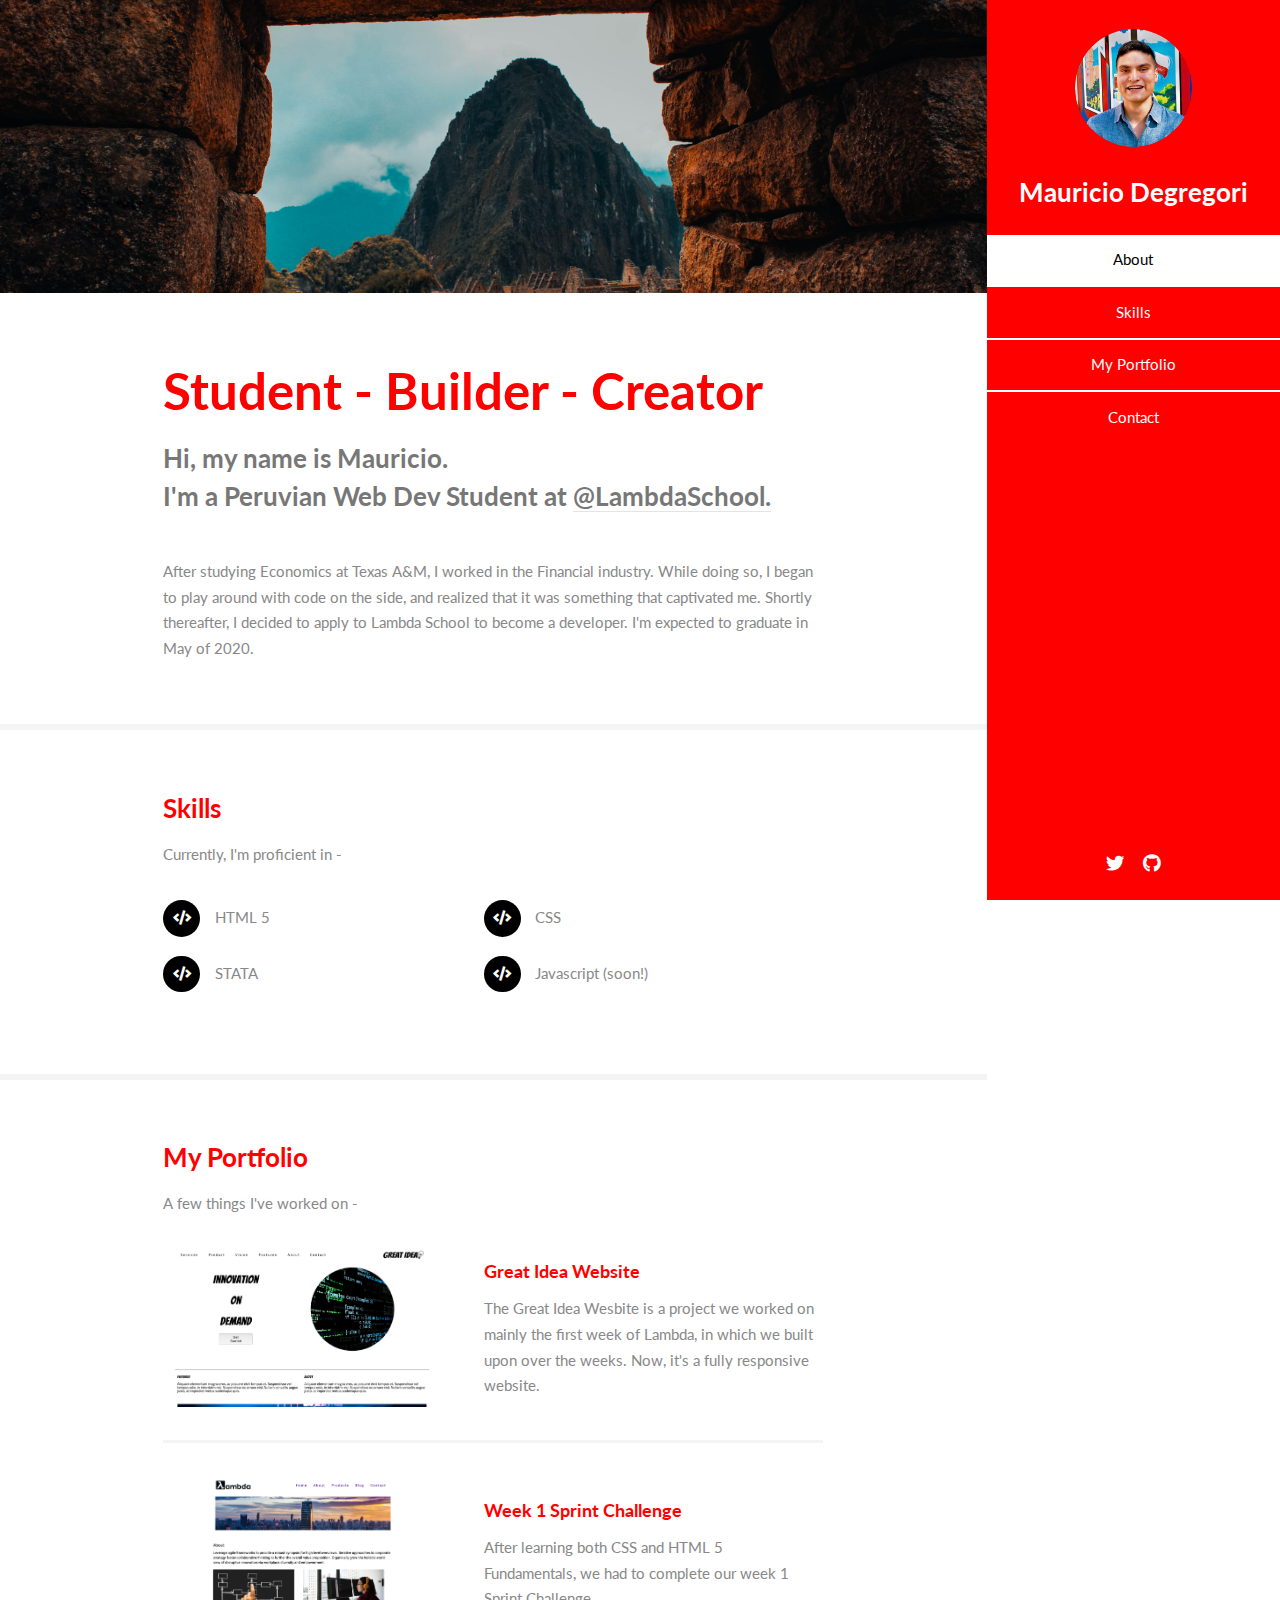
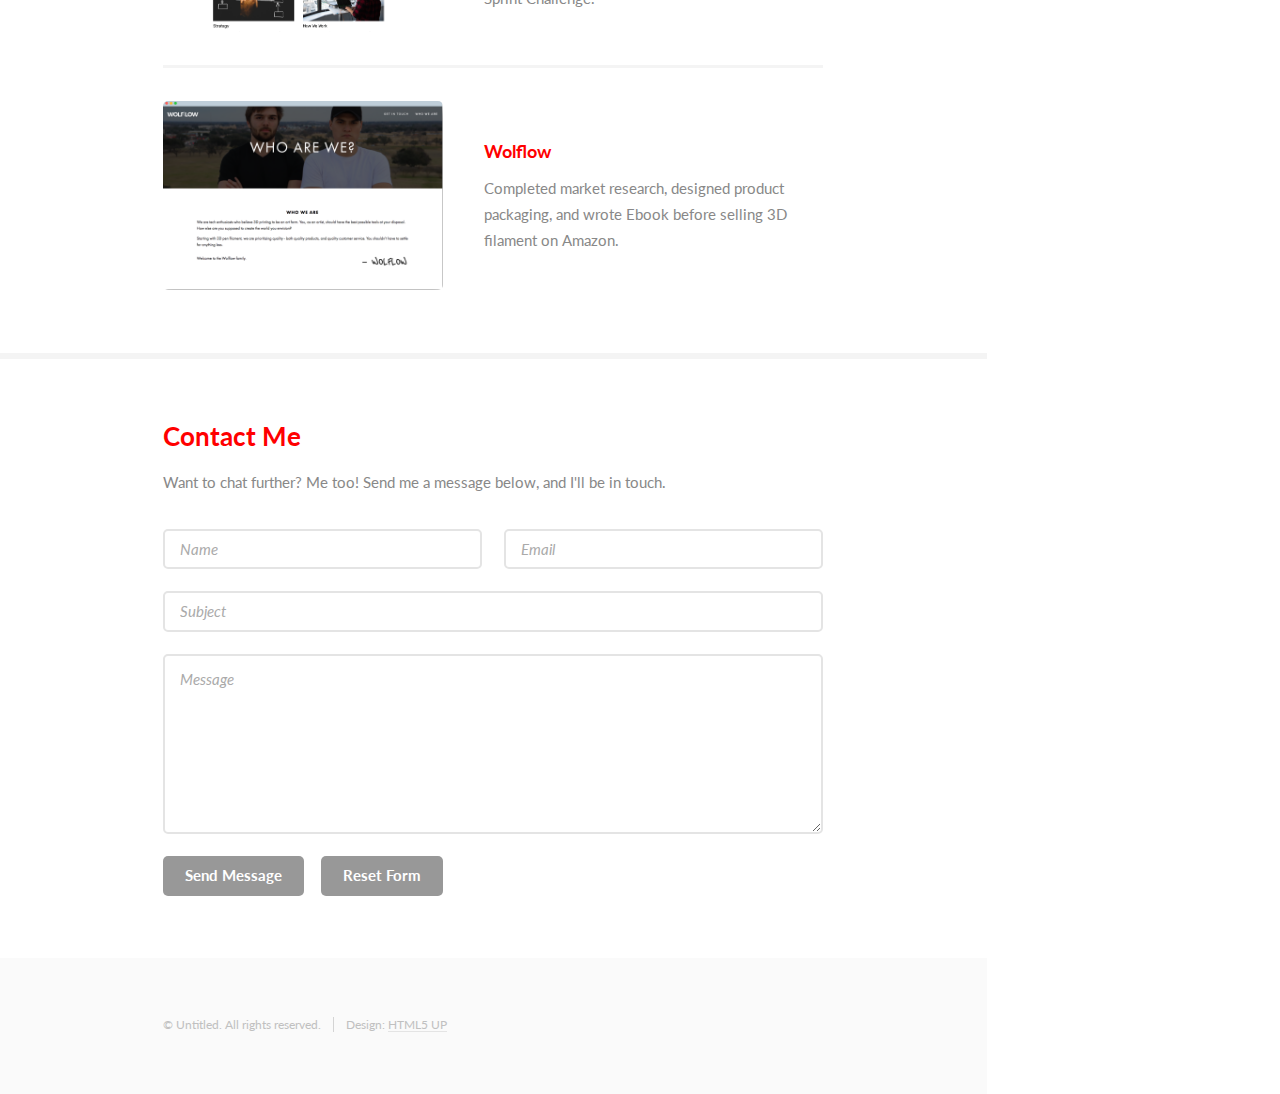
<file: index.html>
<!DOCTYPE HTML>
<!--
	Read Only by HTML5 UP
	html5up.net | @ajlkn
	Free for personal and commercial use under the CCA 3.0 license (html5up.net/license)
-->

<html>
	<head>
		<title>Mauricio Degregori</title>
		<meta charset="utf-8" />
		<meta name="viewport" content="width=device-width, initial-scale=1, user-scalable=no" />
		<link rel="stylesheet" href="assets/css/main.css" />
	</head>
	<body class="is-preload">

		<!-- Header -->
			<section id="header">
				<header>
					<span class="image avatar"><img src="images/Me.jpg" alt="Mauricio Degregori" /></span>
					<h1 id="logo"><a href="#">Mauricio Degregori</a></h1>

				</header>
				<nav id="nav">
					<ul>
						<li><a href="#one" class="active">About</a></li>
						<li><a href="#two">Skills</a></li>
						<li><a href="#three">My Portfolio</a></li>
						<li><a href="#four">Contact</a></li>
					</ul>
				</nav>
				<footer>
					<ul class="icons">
						<li><a href="https://twitter.com/degregori_pe" target = "_blank" class="icon brands fa-twitter"><span class="label">Twitter</span></a></li>
						<li><a href="https://github.com/mdegregori1" target = "_blank" class="icon brands fa-github"><span class="label">Github</span></a></li>
					</ul>
				</footer>
			</section>

		<!-- Wrapper -->
			<div id="wrapper">

				<!-- Main -->
					<div id="main">

						<!-- One -->
							<section id="one">
								<div class="image main" data-position="center">
									<img src="images/finalbackground.jpg" alt="" />
								</div>
								<div class="container">
									<header class="major">
										<h2> Student - Builder - Creator </h2>
										<p> Hi, my name is Mauricio. <br />
										I'm a Peruvian Web Dev Student at <a href = "https://twitter.com/LambdaSchool" target = "_blank">@LambdaSchool.</a></p>
									</header>
									<p>After studying Economics at Texas A&M, I worked in the Financial industry. While doing so, I began to play around with code on the side, and realized that it was something that captivated me. Shortly thereafter, I decided to apply to Lambda School to become a developer.  I'm expected to graduate in May of 2020.</p>
								</div>
							</section>

						<!-- Two -->
							<section id="two">
								<div class="container">
									<h3>Skills</h3>
									<p> Currently, I'm proficient in - </p>
									<ul class="feature-icons">
										<li class="icon solid fa-code"> HTML 5 </li>
										<li class="icon solid fa-code"> CSS </li>
										<li class="icon solid fa-code"> STATA </li>
										<li class="icon solid fa-code"> Javascript (soon!) </li>
									</ul>
								</div>
							</section>

						<!-- Three -->
							<section id="three">
								<div class="container">
									<h3>My Portfolio</h3>
									<p> A few things I've worked on -  </p>
									<div class="features">
										<article>
											<a href="#" class="image"><img src="images/Greatidea.png" alt="" /></a>
											<div class="inner">
												<h4> <a href = "https://github.com/mdegregori1/responsive-web-design-I" target = "_blank">Great Idea Website</a></h4>
												<p> The Great Idea Wesbite is a project we worked on mainly the first week of Lambda, in which we built upon over the weeks. Now, it's a fully responsive website. </p>
											</div>
										</article>
										<article>
											<a href="#" class="image"><img src="images/week1sprint.png" alt="" /></a>
											<div class="inner">
												<h4> <a href = "https://github.com/mdegregori1/Sprint-Challenge--User-Interface" target = "_blank"> Week 1 Sprint Challenge</a></h4>
												<p>After learning both CSS and HTML 5 Fundamentals, we had to complete our week 1 Sprint Challenge. </p>
											</div>
										</article>
										<article>
											<a href="#" class="image"><img src="images/Wolflow.png" alt="" /></a>
											<div class="inner">
												<h4>Wolflow</h4>
												<p>Completed market research, designed product packaging, and wrote Ebook before selling 3D filament on Amazon. </p>
											</div>
										</article>
									</div>
								</div>
							</section>

						<!-- Four -->
							<section id="four">
								<div class="container">
									<h3>Contact Me</h3>
									<p>Want to chat further? Me too! Send me a message below, and I'll be in touch. </p>
									<form method="post" action="#">
										<div class="row gtr-uniform">
											<div class="col-6 col-12-xsmall"><input type="text" name="name" id="name" placeholder="Name" /></div>
											<div class="col-6 col-12-xsmall"><input type="email" name="email" id="email" placeholder="Email" /></div>
											<div class="col-12"><input type="text" name="subject" id="subject" placeholder="Subject" /></div>
											<div class="col-12"><textarea name="message" id="message" placeholder="Message" rows="6"></textarea></div>
											<div class="col-12">
												<ul class="actions">
													<li><input type="submit" class="primary" value="Send Message" /></li>
													<li><input type="reset" value="Reset Form" /></li>
												</ul>
											</div>
										</div>
									</form>
								</div>
							</section>

						<!-- Five -->
						<!--
							<section id="five">
								<div class="container">
									<h3>Elements</h3>

									<section>
										<h4>Text</h4>
										<p>This is <b>bold</b> and this is <strong>strong</strong>. This is <i>italic</i> and this is <em>emphasized</em>.
										This is <sup>superscript</sup> text and this is <sub>subscript</sub> text.
										This is <u>underlined</u> and this is code: <code>for (;;) { ... }</code>. Finally, <a href="#">this is a link</a>.</p>
										<hr />
										<header>
											<h4>Heading with a Subtitle</h4>
											<p>Lorem ipsum dolor sit amet nullam id egestas urna aliquam</p>
										</header>
										<p>Nunc lacinia ante nunc ac lobortis. Interdum adipiscing gravida odio porttitor sem non mi integer non faucibus ornare mi ut ante amet placerat aliquet. Volutpat eu sed ante lacinia sapien lorem accumsan varius montes viverra nibh in adipiscing blandit tempus accumsan.</p>
										<header>
											<h5>Heading with a Subtitle</h5>
											<p>Lorem ipsum dolor sit amet nullam id egestas urna aliquam</p>
										</header>
										<p>Nunc lacinia ante nunc ac lobortis. Interdum adipiscing gravida odio porttitor sem non mi integer non faucibus ornare mi ut ante amet placerat aliquet. Volutpat eu sed ante lacinia sapien lorem accumsan varius montes viverra nibh in adipiscing blandit tempus accumsan.</p>
										<hr />
										<h2>Heading Level 2</h2>
										<h3>Heading Level 3</h3>
										<h4>Heading Level 4</h4>
										<h5>Heading Level 5</h5>
										<h6>Heading Level 6</h6>
										<hr />
										<h5>Blockquote</h5>
										<blockquote>Fringilla nisl. Donec accumsan interdum nisi, quis tincidunt felis sagittis eget tempus euismod. Vestibulum ante ipsum primis in faucibus vestibulum. Blandit adipiscing eu felis iaculis volutpat ac adipiscing accumsan faucibus. Vestibulum ante ipsum primis in faucibus lorem ipsum dolor sit amet nullam adipiscing eu felis.</blockquote>
										<h5>Preformatted</h5>
										<pre><code>i = 0;

while (!deck.isInOrder()) {
    print 'Iteration ' + i;
    deck.shuffle();
    i++;
}

print 'It took ' + i + ' iterations to sort the deck.';</code></pre>
									</section>

									<section>
										<h4>Lists</h4>
										<div class="row">
											<div class="col-6 col-12-xsmall">
												<h5>Unordered</h5>
												<ul>
													<li>Dolor pulvinar etiam magna etiam.</li>
													<li>Sagittis adipiscing lorem eleifend.</li>
													<li>Felis enim feugiat dolore viverra.</li>
												</ul>
												<h5>Alternate</h5>
												<ul class="alt">
													<li>Dolor pulvinar etiam magna etiam.</li>
													<li>Sagittis adipiscing lorem eleifend.</li>
													<li>Felis enim feugiat dolore viverra.</li>
												</ul>
											</div>
											<div class="col-6 col-12-xsmall">
												<h5>Ordered</h5>
												<ol>
													<li>Dolor pulvinar etiam magna etiam.</li>
													<li>Etiam vel felis at lorem sed viverra.</li>
													<li>Felis enim feugiat dolore viverra.</li>
													<li>Dolor pulvinar etiam magna etiam.</li>
													<li>Etiam vel felis at lorem sed viverra.</li>
													<li>Felis enim feugiat dolore viverra.</li>
												</ol>
												<h5>Icons</h5>
												<ul class="icons">
													<li><a href="#" class="icon brands fa-twitter"><span class="label">Twitter</span></a></li>
													<li><a href="#" class="icon brands fa-facebook-f"><span class="label">Facebook</span></a></li>
													<li><a href="#" class="icon brands fa-instagram"><span class="label">Instagram</span></a></li>
													<li><a href="#" class="icon brands fa-github"><span class="label">Github</span></a></li>
													<li><a href="#" class="icon brands fa-dribbble"><span class="label">Dribbble</span></a></li>
													<li><a href="#" class="icon brands fa-tumblr"><span class="label">Tumblr</span></a></li>
												</ul>
											</div>
										</div>
										<h5>Actions</h5>
										<ul class="actions">
											<li><a href="#" class="button primary">Default</a></li>
											<li><a href="#" class="button">Default</a></li>
											<li><a href="#" class="button alt">Default</a></li>
										</ul>
										<ul class="actions small">
											<li><a href="#" class="button primary small">Small</a></li>
											<li><a href="#" class="button small">Small</a></li>
											<li><a href="#" class="button alt small">Small</a></li>
										</ul>
										<div class="row">
											<div class="col-3 col-6-medium col-12-xsmall">
												<ul class="actions stacked">
													<li><a href="#" class="button primary">Default</a></li>
													<li><a href="#" class="button">Default</a></li>
													<li><a href="#" class="button alt">Default</a></li>
												</ul>
											</div>
											<div class="col-3 col-6 col-12-xsmall">
												<ul class="actions stacked">
													<li><a href="#" class="button primary small">Small</a></li>
													<li><a href="#" class="button small">Small</a></li>
													<li><a href="#" class="button alt small">Small</a></li>
												</ul>
											</div>
											<div class="col-3 col-6-medium col-12-xsmall">
												<ul class="actions stacked">
													<li><a href="#" class="button primary fit">Default</a></li>
													<li><a href="#" class="button fit">Default</a></li>
													<li><a href="#" class="button alt fit">Default</a></li>
												</ul>
											</div>
											<div class="col-3 col-6-medium col-12-xsmall">
												<ul class="actions stacked">
													<li><a href="#" class="button primary small fit">Small</a></li>
													<li><a href="#" class="button small fit">Small</a></li>
													<li><a href="#" class="button alt small fit">Small</a></li>
												</ul>
											</div>
										</div>
									</section>

									<section>
										<h4>Table</h4>
										<h5>Default</h5>
										<div class="table-wrapper">
											<table>
												<thead>
													<tr>
														<th>Name</th>
														<th>Description</th>
														<th>Price</th>
													</tr>
												</thead>
												<tbody>
													<tr>
														<td>Item One</td>
														<td>Ante turpis integer aliquet porttitor.</td>
														<td>29.99</td>
													</tr>
													<tr>
														<td>Item Two</td>
														<td>Vis ac commodo adipiscing arcu aliquet.</td>
														<td>19.99</td>
													</tr>
													<tr>
														<td>Item Three</td>
														<td> Morbi faucibus arcu accumsan lorem.</td>
														<td>29.99</td>
													</tr>
													<tr>
														<td>Item Four</td>
														<td>Vitae integer tempus condimentum.</td>
														<td>19.99</td>
													</tr>
													<tr>
														<td>Item Five</td>
														<td>Ante turpis integer aliquet porttitor.</td>
														<td>29.99</td>
													</tr>
												</tbody>
												<tfoot>
													<tr>
														<td colspan="2"></td>
														<td>100.00</td>
													</tr>
												</tfoot>
											</table>
										</div>

										<h5>Alternate</h5>
										<div class="table-wrapper">
											<table class="alt">
												<thead>
													<tr>
														<th>Name</th>
														<th>Description</th>
														<th>Price</th>
													</tr>
												</thead>
												<tbody>
													<tr>
														<td>Item One</td>
														<td>Ante turpis integer aliquet porttitor.</td>
														<td>29.99</td>
													</tr>
													<tr>
														<td>Item Two</td>
														<td>Vis ac commodo adipiscing arcu aliquet.</td>
														<td>19.99</td>
													</tr>
													<tr>
														<td>Item Three</td>
														<td> Morbi faucibus arcu accumsan lorem.</td>
														<td>29.99</td>
													</tr>
													<tr>
														<td>Item Four</td>
														<td>Vitae integer tempus condimentum.</td>
														<td>19.99</td>
													</tr>
													<tr>
														<td>Item Five</td>
														<td>Ante turpis integer aliquet porttitor.</td>
														<td>29.99</td>
													</tr>
												</tbody>
												<tfoot>
													<tr>
														<td colspan="2"></td>
														<td>100.00</td>
													</tr>
												</tfoot>
											</table>
										</div>
									</section>

									<section>
										<h4>Buttons</h4>
										<ul class="actions">
											<li><a href="#" class="button primary">Primary</a></li>
											<li><a href="#" class="button">Default</a></li>
											<li><a href="#" class="button alt">Alternate</a></li>
										</ul>
										<ul class="actions">
											<li><a href="#" class="button primary large">Large</a></li>
											<li><a href="#" class="button">Default</a></li>
											<li><a href="#" class="button alt small">Small</a></li>
										</ul>
										<ul class="actions fit">
											<li><a href="#" class="button primary fit">Fit</a></li>
											<li><a href="#" class="button fit">Fit</a></li>
											<li><a href="#" class="button alt fit">Fit</a></li>
										</ul>
										<ul class="actions fit small">
											<li><a href="#" class="button primary fit small">Fit + Small</a></li>
											<li><a href="#" class="button fit small">Fit + Small</a></li>
											<li><a href="#" class="button alt fit small">Fit + Small</a></li>
										</ul>
										<ul class="actions">
											<li><a href="#" class="button primary icon solid fa-download">Icon</a></li>
											<li><a href="#" class="button icon solid fa-download">Icon</a></li>
											<li><a href="#" class="button alt icon solid fa-check">Icon</a></li>
										</ul>
										<ul class="actions">
											<li><span class="button primary disabled">Primary</span></li>
											<li><span class="button disabled">Default</span></li>
											<li><span class="button alt disabled">Alternate</span></li>
										</ul>
									</section>

									<section>
										<h4>Form</h4>
										<form method="post" action="#">
											<div class="row gtr-uniform">
												<div class="col-6 col-12-xsmall">
													<input type="text" name="demo-name" id="demo-name" value="" placeholder="Name" />
												</div>
												<div class="col-6 col-12-xsmall">
													<input type="email" name="demo-email" id="demo-email" value="" placeholder="Email" />
												</div>
												<div class="col-12">
													<select name="demo-category" id="demo-category">
														<option value="">- Category -</option>
														<option value="1">Manufacturing</option>
														<option value="1">Shipping</option>
														<option value="1">Administration</option>
														<option value="1">Human Resources</option>
													</select>
												</div>
												<div class="col-4 col-12-medium">
													<input type="radio" id="demo-priority-low" name="demo-priority" checked>
													<label for="demo-priority-low">Low Priority</label>
												</div>
												<div class="col-4 col-12-medium">
													<input type="radio" id="demo-priority-normal" name="demo-priority">
													<label for="demo-priority-normal">Normal Priority</label>
												</div>
												<div class="col-4 col-12-medium">
													<input type="radio" id="demo-priority-high" name="demo-priority">
													<label for="demo-priority-high">High Priority</label>
												</div>
												<div class="col-6 col-12-medium">
													<input type="checkbox" id="demo-copy" name="demo-copy">
													<label for="demo-copy">Email me a copy of this message</label>
												</div>
												<div class="col-6 col-12-medium">
													<input type="checkbox" id="demo-human" name="demo-human" checked>
													<label for="demo-human">I am a human and not a robot</label>
												</div>
												<div class="col-12">
													<textarea name="demo-message" id="demo-message" placeholder="Enter your message" rows="6"></textarea>
												</div>
												<div class="col-12">
													<ul class="actions">
														<li><input type="submit" value="Send Message" /></li>
														<li><input type="reset" value="Reset" class="alt" /></li>
													</ul>
												</div>
											</div>
										</form>
									</section>

									<section>
										<h4>Image</h4>
										<h5>Fit</h5>
										<span class="image fit"><img src="images/banner.jpg" alt="" /></span>
										<div class="box alt">
											<div class="row gtr-50 gtr-uniform">
												<div class="col-4"><span class="image fit"><img src="images/pic01.jpg" alt="" /></span></div>
												<div class="col-4"><span class="image fit"><img src="images/pic02.jpg" alt="" /></span></div>
												<div class="col-4"><span class="image fit"><img src="images/pic03.jpg" alt="" /></span></div>
												<div class="col-4"><span class="image fit"><img src="images/pic02.jpg" alt="" /></span></div>
												<div class="col-4"><span class="image fit"><img src="images/pic03.jpg" alt="" /></span></div>
												<div class="col-4"><span class="image fit"><img src="images/pic01.jpg" alt="" /></span></div>
												<div class="col-4"><span class="image fit"><img src="images/pic03.jpg" alt="" /></span></div>
												<div class="col-4"><span class="image fit"><img src="images/pic01.jpg" alt="" /></span></div>
												<div class="col-4"><span class="image fit"><img src="images/pic02.jpg" alt="" /></span></div>
											</div>
										</div>
										<h5>Left &amp; Right</h5>
										<p><span class="image left"><img src="images/avatar.jpg" alt="" /></span>Fringilla nisl. Donec accumsan interdum nisi, quis tincidunt felis sagittis eget. tempus euismod. Vestibulum ante ipsum primis in faucibus vestibulum. Blandit adipiscing eu felis iaculis volutpat ac adipiscing accumsan eu faucibus. Integer ac pellentesque praesent tincidunt felis sagittis eget. tempus euismod. Vestibulum ante ipsum primis in faucibus vestibulum. Blandit adipiscing eu felis iaculis volutpat ac adipiscing accumsan eu faucibus. Integer ac pellentesque praesent. Donec accumsan interdum nisi, quis tincidunt felis sagittis eget. tempus euismod. Vestibulum ante ipsum primis in faucibus vestibulum. Blandit adipiscing eu felis iaculis volutpat ac adipiscing accumsan eu faucibus. Integer ac pellentesque praesent tincidunt felis sagittis eget. tempus euismod. Vestibulum ante ipsum primis in faucibus vestibulum. Blandit adipiscing eu felis iaculis volutpat ac adipiscing accumsan eu faucibus. Integer ac pellentesque praesent.</p>
										<p><span class="image right"><img src="images/avatar.jpg" alt="" /></span>Fringilla nisl. Donec accumsan interdum nisi, quis tincidunt felis sagittis eget. tempus euismod. Vestibulum ante ipsum primis in faucibus vestibulum. Blandit adipiscing eu felis iaculis volutpat ac adipiscing accumsan eu faucibus. Integer ac pellentesque praesent tincidunt felis sagittis eget. tempus euismod. Vestibulum ante ipsum primis in faucibus vestibulum. Blandit adipiscing eu felis iaculis volutpat ac adipiscing accumsan eu faucibus. Integer ac pellentesque praesent. Donec accumsan interdum nisi, quis tincidunt felis sagittis eget. tempus euismod. Vestibulum ante ipsum primis in faucibus vestibulum. Blandit adipiscing eu felis iaculis volutpat ac adipiscing accumsan eu faucibus. Integer ac pellentesque praesent tincidunt felis sagittis eget. tempus euismod. Vestibulum ante ipsum primis in faucibus vestibulum. Blandit adipiscing eu felis iaculis volutpat ac adipiscing accumsan eu faucibus. Integer ac pellentesque praesent.</p>
									</section>

								</div>
							</section>
						-->

					</div>

				<!-- Footer -->
					<section id="footer">
						<div class="container">
							<ul class="copyright">
								<li>&copy; Untitled. All rights reserved.</li><li>Design: <a href="http://html5up.net">HTML5 UP</a></li>
							</ul>
						</div>
					</section>

			</div>

		<!-- Scripts -->
			<script src="assets/js/jquery.min.js"></script>
			<script src="assets/js/jquery.scrollex.min.js"></script>
			<script src="assets/js/jquery.scrolly.min.js"></script>
			<script src="assets/js/browser.min.js"></script>
			<script src="assets/js/breakpoints.min.js"></script>
			<script src="assets/js/util.js"></script>
			<script src="assets/js/main.js"></script>

	</body>
</html>
</file>
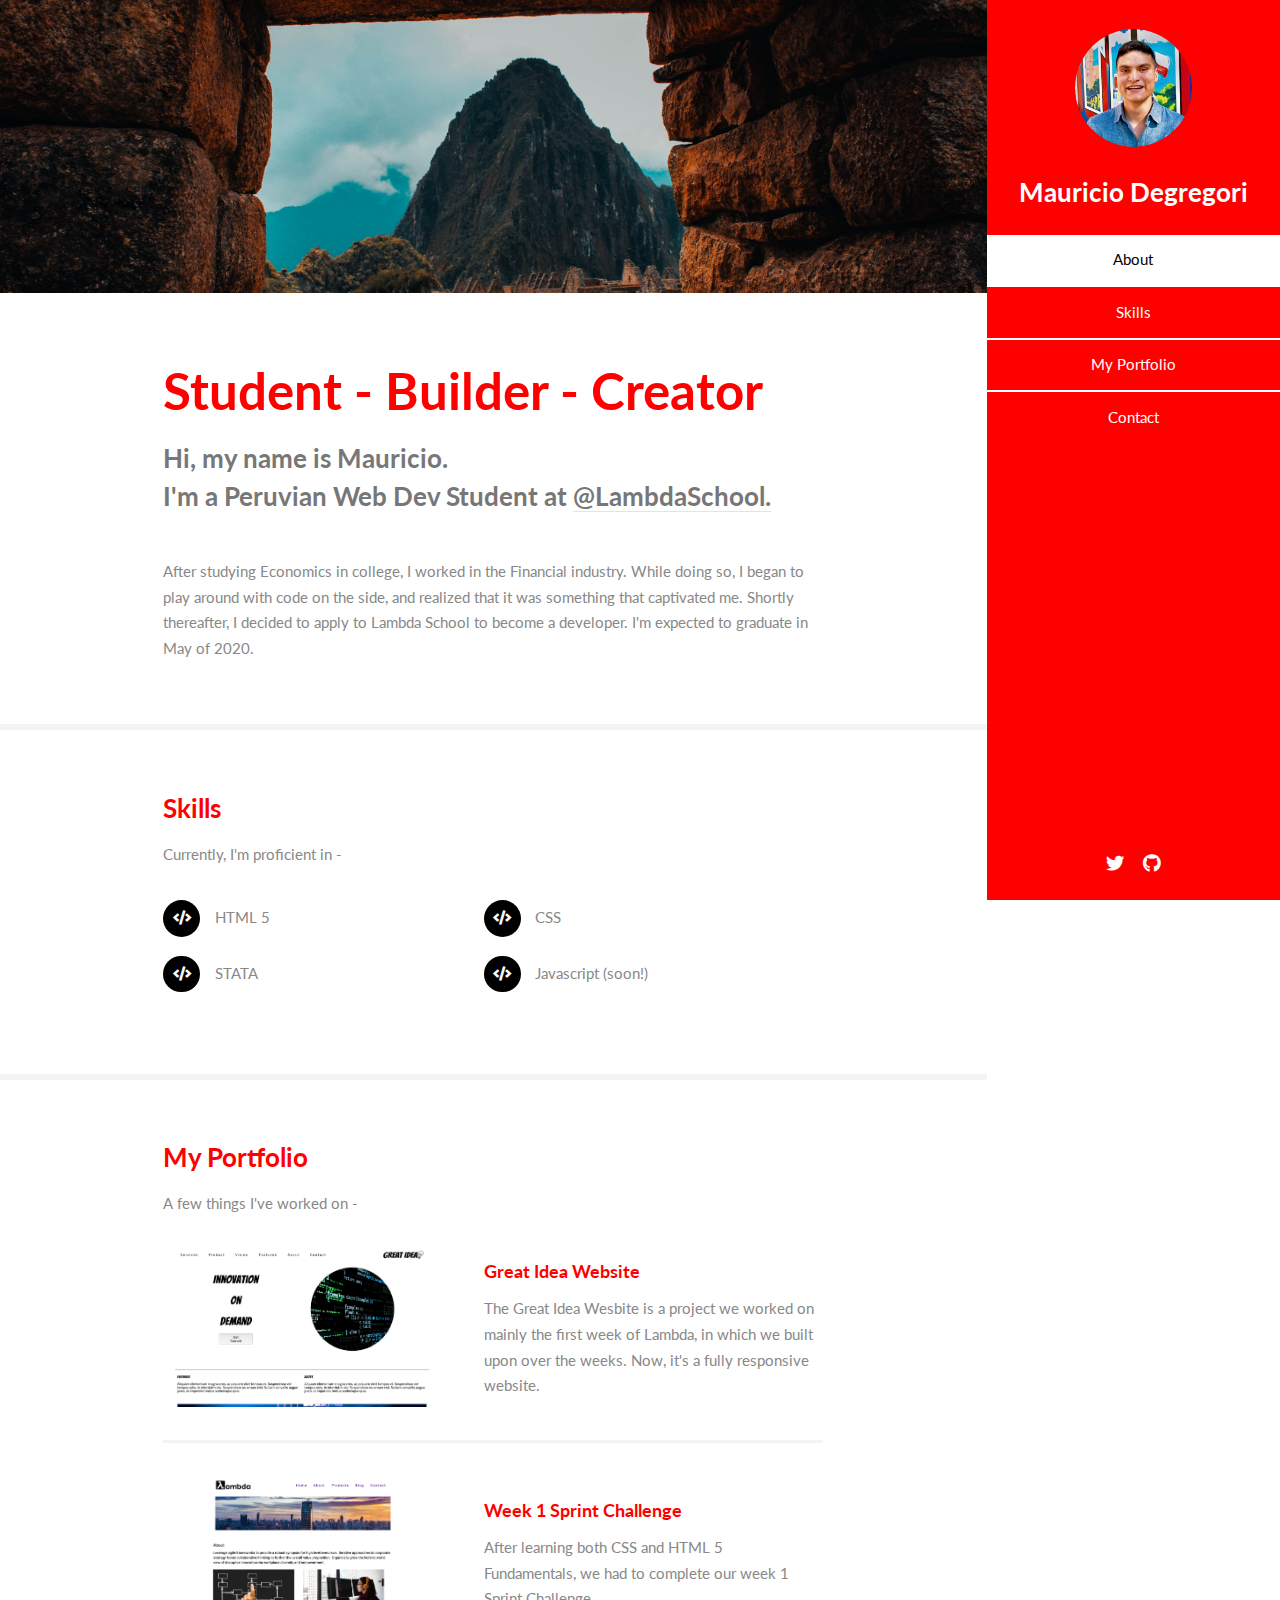
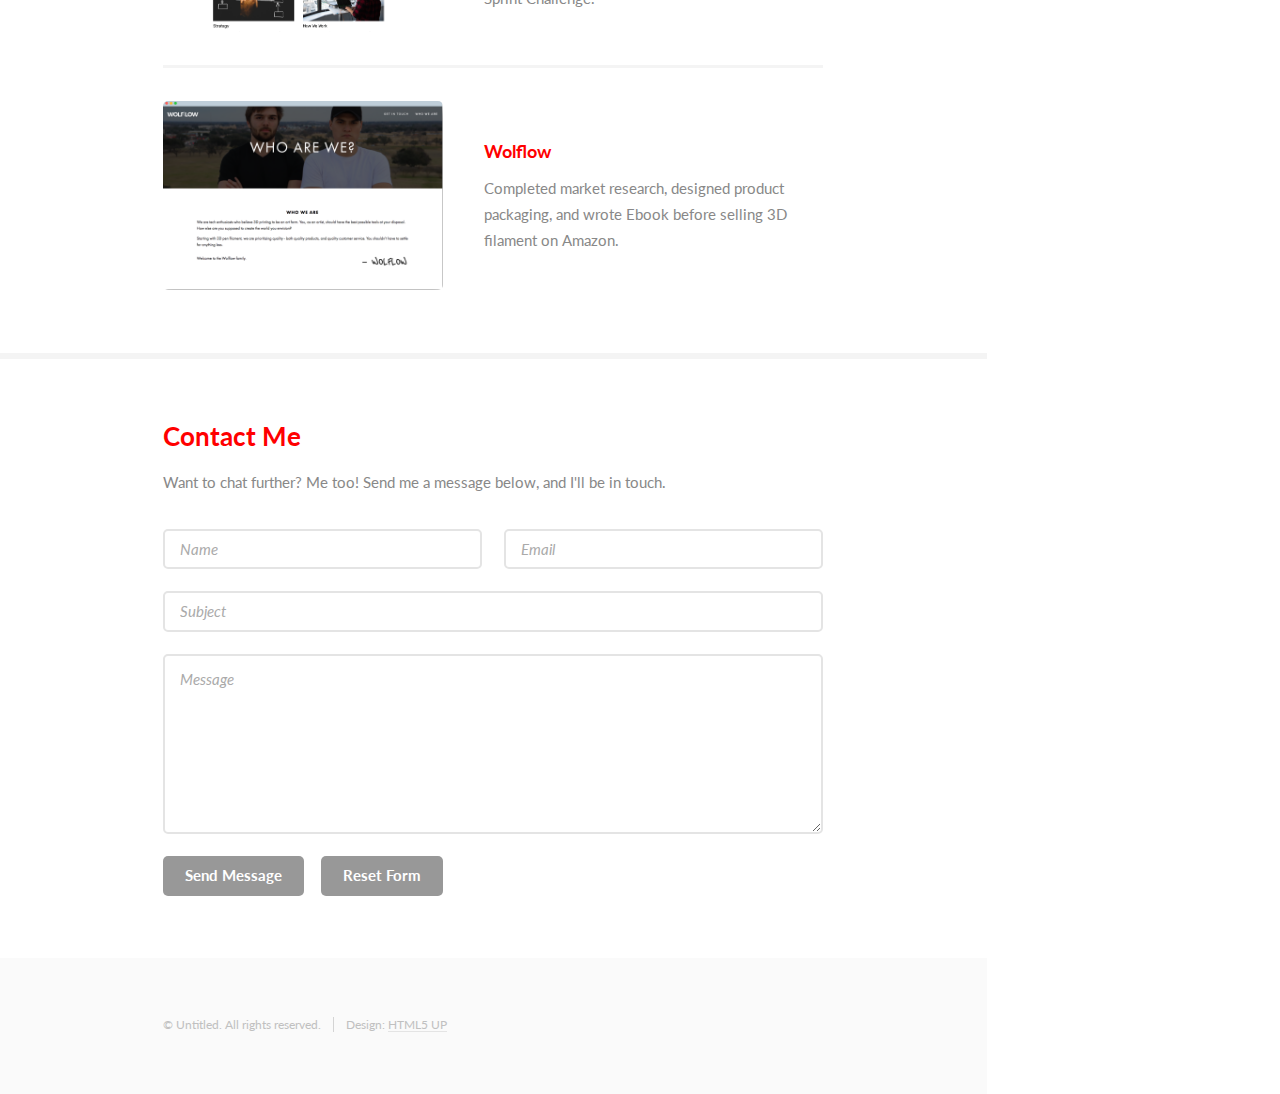
<file: Portfolio/index.html>
<!DOCTYPE HTML>
<!--
	Read Only by HTML5 UP
	html5up.net | @ajlkn
	Free for personal and commercial use under the CCA 3.0 license (html5up.net/license)
-->
<html>
	<head>
		<title>Mauricio Degregori</title>
		<meta charset="utf-8" />
		<meta name="viewport" content="width=device-width, initial-scale=1, user-scalable=no" />
		<link rel="stylesheet" href="assets/css/main.css" />
	</head>
	<body class="is-preload">

		<!-- Header -->
			<section id="header">
				<header>
					<span class="image avatar"><img src="images/Me.jpg" alt="Mauricio Degregori" /></span>
					<h1 id="logo"><a href="#">Mauricio Degregori</a></h1>

				</header>
				<nav id="nav">
					<ul>
						<li><a href="#one" class="active">About</a></li>
						<li><a href="#two">Skills</a></li>
						<li><a href="#three">My Portfolio</a></li>
						<li><a href="#four">Contact</a></li>
					</ul>
				</nav>
				<footer>
					<ul class="icons">
						<li><a href="https://twitter.com/degregori_pe" target = "_blank" class="icon brands fa-twitter"><span class="label">Twitter</span></a></li>
						<li><a href="https://github.com/mdegregori1" target = "_blank" class="icon brands fa-github"><span class="label">Github</span></a></li>
					</ul>
				</footer>
			</section>

		<!-- Wrapper -->
			<div id="wrapper">

				<!-- Main -->
					<div id="main">

						<!-- One -->
							<section id="one">
								<div class="image main" data-position="center">
									<img src="images/finalbackground.jpg" alt="" />
								</div>
								<div class="container">
									<header class="major">
										<h2> Student - Builder - Creator </h2>
										<p> Hi, my name is Mauricio. <br />
										I'm a Peruvian Web Dev Student at <a href = "https://twitter.com/LambdaSchool" target = "_blank">@LambdaSchool.</a></p>
									</header>
									<p>After studying Economics in college, I worked in the Financial industry. While doing so, I began to play around with code on the side, and realized that it was something that captivated me. Shortly thereafter, I decided to apply to Lambda School to become a developer.  I'm expected to graduate in May of 2020.</p>
								</div>
							</section>

						<!-- Two -->
							<section id="two">
								<div class="container">
									<h3>Skills</h3>
									<p> Currently, I'm proficient in - </p>
									<ul class="feature-icons">
										<li class="icon solid fa-code"> HTML 5 </li>
										<li class="icon solid fa-code"> CSS </li>
										<li class="icon solid fa-code"> STATA </li>
										<li class="icon solid fa-code"> Javascript (soon!) </li>
									</ul>
								</div>
							</section>

						<!-- Three -->
							<section id="three">
								<div class="container">
									<h3>My Portfolio</h3>
									<p> A few things I've worked on -  </p>
									<div class="features">
										<article>
											<a href="#" class="image"><img src="images/Greatidea.png" alt="" /></a>
											<div class="inner">
												<h4> <a href = "https://github.com/mdegregori1/responsive-web-design-I" target = "_blank">Great Idea Website</a></h4>
												<p> The Great Idea Wesbite is a project we worked on mainly the first week of Lambda, in which we built upon over the weeks. Now, it's a fully responsive website. </p>
											</div>
										</article>
										<article>
											<a href="#" class="image"><img src="images/week1sprint.png" alt="" /></a>
											<div class="inner">
												<h4> <a href = "https://github.com/mdegregori1/Sprint-Challenge--User-Interface" target = "_blank"> Week 1 Sprint Challenge</a></h4>
												<p>After learning both CSS and HTML 5 Fundamentals, we had to complete our week 1 Sprint Challenge. </p>
											</div>
										</article>
										<article>
											<a href="#" class="image"><img src="images/Wolflow.png" alt="" /></a>
											<div class="inner">
												<h4>Wolflow</h4>
												<p>Completed market research, designed product packaging, and wrote Ebook before selling 3D filament on Amazon. </p>
											</div>
										</article>
									</div>
								</div>
							</section>

						<!-- Four -->
							<section id="four">
								<div class="container">
									<h3>Contact Me</h3>
									<p>Want to chat further? Me too! Send me a message below, and I'll be in touch. </p>
									<form method="post" action="#">
										<div class="row gtr-uniform">
											<div class="col-6 col-12-xsmall"><input type="text" name="name" id="name" placeholder="Name" /></div>
											<div class="col-6 col-12-xsmall"><input type="email" name="email" id="email" placeholder="Email" /></div>
											<div class="col-12"><input type="text" name="subject" id="subject" placeholder="Subject" /></div>
											<div class="col-12"><textarea name="message" id="message" placeholder="Message" rows="6"></textarea></div>
											<div class="col-12">
												<ul class="actions">
													<li><input type="submit" class="primary" value="Send Message" /></li>
													<li><input type="reset" value="Reset Form" /></li>
												</ul>
											</div>
										</div>
									</form>
								</div>
							</section>

						<!-- Five -->
						<!--
							<section id="five">
								<div class="container">
									<h3>Elements</h3>

									<section>
										<h4>Text</h4>
										<p>This is <b>bold</b> and this is <strong>strong</strong>. This is <i>italic</i> and this is <em>emphasized</em>.
										This is <sup>superscript</sup> text and this is <sub>subscript</sub> text.
										This is <u>underlined</u> and this is code: <code>for (;;) { ... }</code>. Finally, <a href="#">this is a link</a>.</p>
										<hr />
										<header>
											<h4>Heading with a Subtitle</h4>
											<p>Lorem ipsum dolor sit amet nullam id egestas urna aliquam</p>
										</header>
										<p>Nunc lacinia ante nunc ac lobortis. Interdum adipiscing gravida odio porttitor sem non mi integer non faucibus ornare mi ut ante amet placerat aliquet. Volutpat eu sed ante lacinia sapien lorem accumsan varius montes viverra nibh in adipiscing blandit tempus accumsan.</p>
										<header>
											<h5>Heading with a Subtitle</h5>
											<p>Lorem ipsum dolor sit amet nullam id egestas urna aliquam</p>
										</header>
										<p>Nunc lacinia ante nunc ac lobortis. Interdum adipiscing gravida odio porttitor sem non mi integer non faucibus ornare mi ut ante amet placerat aliquet. Volutpat eu sed ante lacinia sapien lorem accumsan varius montes viverra nibh in adipiscing blandit tempus accumsan.</p>
										<hr />
										<h2>Heading Level 2</h2>
										<h3>Heading Level 3</h3>
										<h4>Heading Level 4</h4>
										<h5>Heading Level 5</h5>
										<h6>Heading Level 6</h6>
										<hr />
										<h5>Blockquote</h5>
										<blockquote>Fringilla nisl. Donec accumsan interdum nisi, quis tincidunt felis sagittis eget tempus euismod. Vestibulum ante ipsum primis in faucibus vestibulum. Blandit adipiscing eu felis iaculis volutpat ac adipiscing accumsan faucibus. Vestibulum ante ipsum primis in faucibus lorem ipsum dolor sit amet nullam adipiscing eu felis.</blockquote>
										<h5>Preformatted</h5>
										<pre><code>i = 0;

while (!deck.isInOrder()) {
    print 'Iteration ' + i;
    deck.shuffle();
    i++;
}

print 'It took ' + i + ' iterations to sort the deck.';</code></pre>
									</section>

									<section>
										<h4>Lists</h4>
										<div class="row">
											<div class="col-6 col-12-xsmall">
												<h5>Unordered</h5>
												<ul>
													<li>Dolor pulvinar etiam magna etiam.</li>
													<li>Sagittis adipiscing lorem eleifend.</li>
													<li>Felis enim feugiat dolore viverra.</li>
												</ul>
												<h5>Alternate</h5>
												<ul class="alt">
													<li>Dolor pulvinar etiam magna etiam.</li>
													<li>Sagittis adipiscing lorem eleifend.</li>
													<li>Felis enim feugiat dolore viverra.</li>
												</ul>
											</div>
											<div class="col-6 col-12-xsmall">
												<h5>Ordered</h5>
												<ol>
													<li>Dolor pulvinar etiam magna etiam.</li>
													<li>Etiam vel felis at lorem sed viverra.</li>
													<li>Felis enim feugiat dolore viverra.</li>
													<li>Dolor pulvinar etiam magna etiam.</li>
													<li>Etiam vel felis at lorem sed viverra.</li>
													<li>Felis enim feugiat dolore viverra.</li>
												</ol>
												<h5>Icons</h5>
												<ul class="icons">
													<li><a href="#" class="icon brands fa-twitter"><span class="label">Twitter</span></a></li>
													<li><a href="#" class="icon brands fa-facebook-f"><span class="label">Facebook</span></a></li>
													<li><a href="#" class="icon brands fa-instagram"><span class="label">Instagram</span></a></li>
													<li><a href="#" class="icon brands fa-github"><span class="label">Github</span></a></li>
													<li><a href="#" class="icon brands fa-dribbble"><span class="label">Dribbble</span></a></li>
													<li><a href="#" class="icon brands fa-tumblr"><span class="label">Tumblr</span></a></li>
												</ul>
											</div>
										</div>
										<h5>Actions</h5>
										<ul class="actions">
											<li><a href="#" class="button primary">Default</a></li>
											<li><a href="#" class="button">Default</a></li>
											<li><a href="#" class="button alt">Default</a></li>
										</ul>
										<ul class="actions small">
											<li><a href="#" class="button primary small">Small</a></li>
											<li><a href="#" class="button small">Small</a></li>
											<li><a href="#" class="button alt small">Small</a></li>
										</ul>
										<div class="row">
											<div class="col-3 col-6-medium col-12-xsmall">
												<ul class="actions stacked">
													<li><a href="#" class="button primary">Default</a></li>
													<li><a href="#" class="button">Default</a></li>
													<li><a href="#" class="button alt">Default</a></li>
												</ul>
											</div>
											<div class="col-3 col-6 col-12-xsmall">
												<ul class="actions stacked">
													<li><a href="#" class="button primary small">Small</a></li>
													<li><a href="#" class="button small">Small</a></li>
													<li><a href="#" class="button alt small">Small</a></li>
												</ul>
											</div>
											<div class="col-3 col-6-medium col-12-xsmall">
												<ul class="actions stacked">
													<li><a href="#" class="button primary fit">Default</a></li>
													<li><a href="#" class="button fit">Default</a></li>
													<li><a href="#" class="button alt fit">Default</a></li>
												</ul>
											</div>
											<div class="col-3 col-6-medium col-12-xsmall">
												<ul class="actions stacked">
													<li><a href="#" class="button primary small fit">Small</a></li>
													<li><a href="#" class="button small fit">Small</a></li>
													<li><a href="#" class="button alt small fit">Small</a></li>
												</ul>
											</div>
										</div>
									</section>

									<section>
										<h4>Table</h4>
										<h5>Default</h5>
										<div class="table-wrapper">
											<table>
												<thead>
													<tr>
														<th>Name</th>
														<th>Description</th>
														<th>Price</th>
													</tr>
												</thead>
												<tbody>
													<tr>
														<td>Item One</td>
														<td>Ante turpis integer aliquet porttitor.</td>
														<td>29.99</td>
													</tr>
													<tr>
														<td>Item Two</td>
														<td>Vis ac commodo adipiscing arcu aliquet.</td>
														<td>19.99</td>
													</tr>
													<tr>
														<td>Item Three</td>
														<td> Morbi faucibus arcu accumsan lorem.</td>
														<td>29.99</td>
													</tr>
													<tr>
														<td>Item Four</td>
														<td>Vitae integer tempus condimentum.</td>
														<td>19.99</td>
													</tr>
													<tr>
														<td>Item Five</td>
														<td>Ante turpis integer aliquet porttitor.</td>
														<td>29.99</td>
													</tr>
												</tbody>
												<tfoot>
													<tr>
														<td colspan="2"></td>
														<td>100.00</td>
													</tr>
												</tfoot>
											</table>
										</div>

										<h5>Alternate</h5>
										<div class="table-wrapper">
											<table class="alt">
												<thead>
													<tr>
														<th>Name</th>
														<th>Description</th>
														<th>Price</th>
													</tr>
												</thead>
												<tbody>
													<tr>
														<td>Item One</td>
														<td>Ante turpis integer aliquet porttitor.</td>
														<td>29.99</td>
													</tr>
													<tr>
														<td>Item Two</td>
														<td>Vis ac commodo adipiscing arcu aliquet.</td>
														<td>19.99</td>
													</tr>
													<tr>
														<td>Item Three</td>
														<td> Morbi faucibus arcu accumsan lorem.</td>
														<td>29.99</td>
													</tr>
													<tr>
														<td>Item Four</td>
														<td>Vitae integer tempus condimentum.</td>
														<td>19.99</td>
													</tr>
													<tr>
														<td>Item Five</td>
														<td>Ante turpis integer aliquet porttitor.</td>
														<td>29.99</td>
													</tr>
												</tbody>
												<tfoot>
													<tr>
														<td colspan="2"></td>
														<td>100.00</td>
													</tr>
												</tfoot>
											</table>
										</div>
									</section>

									<section>
										<h4>Buttons</h4>
										<ul class="actions">
											<li><a href="#" class="button primary">Primary</a></li>
											<li><a href="#" class="button">Default</a></li>
											<li><a href="#" class="button alt">Alternate</a></li>
										</ul>
										<ul class="actions">
											<li><a href="#" class="button primary large">Large</a></li>
											<li><a href="#" class="button">Default</a></li>
											<li><a href="#" class="button alt small">Small</a></li>
										</ul>
										<ul class="actions fit">
											<li><a href="#" class="button primary fit">Fit</a></li>
											<li><a href="#" class="button fit">Fit</a></li>
											<li><a href="#" class="button alt fit">Fit</a></li>
										</ul>
										<ul class="actions fit small">
											<li><a href="#" class="button primary fit small">Fit + Small</a></li>
											<li><a href="#" class="button fit small">Fit + Small</a></li>
											<li><a href="#" class="button alt fit small">Fit + Small</a></li>
										</ul>
										<ul class="actions">
											<li><a href="#" class="button primary icon solid fa-download">Icon</a></li>
											<li><a href="#" class="button icon solid fa-download">Icon</a></li>
											<li><a href="#" class="button alt icon solid fa-check">Icon</a></li>
										</ul>
										<ul class="actions">
											<li><span class="button primary disabled">Primary</span></li>
											<li><span class="button disabled">Default</span></li>
											<li><span class="button alt disabled">Alternate</span></li>
										</ul>
									</section>

									<section>
										<h4>Form</h4>
										<form method="post" action="#">
											<div class="row gtr-uniform">
												<div class="col-6 col-12-xsmall">
													<input type="text" name="demo-name" id="demo-name" value="" placeholder="Name" />
												</div>
												<div class="col-6 col-12-xsmall">
													<input type="email" name="demo-email" id="demo-email" value="" placeholder="Email" />
												</div>
												<div class="col-12">
													<select name="demo-category" id="demo-category">
														<option value="">- Category -</option>
														<option value="1">Manufacturing</option>
														<option value="1">Shipping</option>
														<option value="1">Administration</option>
														<option value="1">Human Resources</option>
													</select>
												</div>
												<div class="col-4 col-12-medium">
													<input type="radio" id="demo-priority-low" name="demo-priority" checked>
													<label for="demo-priority-low">Low Priority</label>
												</div>
												<div class="col-4 col-12-medium">
													<input type="radio" id="demo-priority-normal" name="demo-priority">
													<label for="demo-priority-normal">Normal Priority</label>
												</div>
												<div class="col-4 col-12-medium">
													<input type="radio" id="demo-priority-high" name="demo-priority">
													<label for="demo-priority-high">High Priority</label>
												</div>
												<div class="col-6 col-12-medium">
													<input type="checkbox" id="demo-copy" name="demo-copy">
													<label for="demo-copy">Email me a copy of this message</label>
												</div>
												<div class="col-6 col-12-medium">
													<input type="checkbox" id="demo-human" name="demo-human" checked>
													<label for="demo-human">I am a human and not a robot</label>
												</div>
												<div class="col-12">
													<textarea name="demo-message" id="demo-message" placeholder="Enter your message" rows="6"></textarea>
												</div>
												<div class="col-12">
													<ul class="actions">
														<li><input type="submit" value="Send Message" /></li>
														<li><input type="reset" value="Reset" class="alt" /></li>
													</ul>
												</div>
											</div>
										</form>
									</section>

									<section>
										<h4>Image</h4>
										<h5>Fit</h5>
										<span class="image fit"><img src="images/banner.jpg" alt="" /></span>
										<div class="box alt">
											<div class="row gtr-50 gtr-uniform">
												<div class="col-4"><span class="image fit"><img src="images/pic01.jpg" alt="" /></span></div>
												<div class="col-4"><span class="image fit"><img src="images/pic02.jpg" alt="" /></span></div>
												<div class="col-4"><span class="image fit"><img src="images/pic03.jpg" alt="" /></span></div>
												<div class="col-4"><span class="image fit"><img src="images/pic02.jpg" alt="" /></span></div>
												<div class="col-4"><span class="image fit"><img src="images/pic03.jpg" alt="" /></span></div>
												<div class="col-4"><span class="image fit"><img src="images/pic01.jpg" alt="" /></span></div>
												<div class="col-4"><span class="image fit"><img src="images/pic03.jpg" alt="" /></span></div>
												<div class="col-4"><span class="image fit"><img src="images/pic01.jpg" alt="" /></span></div>
												<div class="col-4"><span class="image fit"><img src="images/pic02.jpg" alt="" /></span></div>
											</div>
										</div>
										<h5>Left &amp; Right</h5>
										<p><span class="image left"><img src="images/avatar.jpg" alt="" /></span>Fringilla nisl. Donec accumsan interdum nisi, quis tincidunt felis sagittis eget. tempus euismod. Vestibulum ante ipsum primis in faucibus vestibulum. Blandit adipiscing eu felis iaculis volutpat ac adipiscing accumsan eu faucibus. Integer ac pellentesque praesent tincidunt felis sagittis eget. tempus euismod. Vestibulum ante ipsum primis in faucibus vestibulum. Blandit adipiscing eu felis iaculis volutpat ac adipiscing accumsan eu faucibus. Integer ac pellentesque praesent. Donec accumsan interdum nisi, quis tincidunt felis sagittis eget. tempus euismod. Vestibulum ante ipsum primis in faucibus vestibulum. Blandit adipiscing eu felis iaculis volutpat ac adipiscing accumsan eu faucibus. Integer ac pellentesque praesent tincidunt felis sagittis eget. tempus euismod. Vestibulum ante ipsum primis in faucibus vestibulum. Blandit adipiscing eu felis iaculis volutpat ac adipiscing accumsan eu faucibus. Integer ac pellentesque praesent.</p>
										<p><span class="image right"><img src="images/avatar.jpg" alt="" /></span>Fringilla nisl. Donec accumsan interdum nisi, quis tincidunt felis sagittis eget. tempus euismod. Vestibulum ante ipsum primis in faucibus vestibulum. Blandit adipiscing eu felis iaculis volutpat ac adipiscing accumsan eu faucibus. Integer ac pellentesque praesent tincidunt felis sagittis eget. tempus euismod. Vestibulum ante ipsum primis in faucibus vestibulum. Blandit adipiscing eu felis iaculis volutpat ac adipiscing accumsan eu faucibus. Integer ac pellentesque praesent. Donec accumsan interdum nisi, quis tincidunt felis sagittis eget. tempus euismod. Vestibulum ante ipsum primis in faucibus vestibulum. Blandit adipiscing eu felis iaculis volutpat ac adipiscing accumsan eu faucibus. Integer ac pellentesque praesent tincidunt felis sagittis eget. tempus euismod. Vestibulum ante ipsum primis in faucibus vestibulum. Blandit adipiscing eu felis iaculis volutpat ac adipiscing accumsan eu faucibus. Integer ac pellentesque praesent.</p>
									</section>

								</div>
							</section>
						-->

					</div>

				<!-- Footer -->
					<section id="footer">
						<div class="container">
							<ul class="copyright">
								<li>&copy; Untitled. All rights reserved.</li><li>Design: <a href="http://html5up.net">HTML5 UP</a></li>
							</ul>
						</div>
					</section>

			</div>

		<!-- Scripts -->
			<script src="assets/js/jquery.min.js"></script>
			<script src="assets/js/jquery.scrollex.min.js"></script>
			<script src="assets/js/jquery.scrolly.min.js"></script>
			<script src="assets/js/browser.min.js"></script>
			<script src="assets/js/breakpoints.min.js"></script>
			<script src="assets/js/util.js"></script>
			<script src="assets/js/main.js"></script>

	</body>
</html>
</file>
<file: assets/css/main.css>
@import url("fontawesome-all.min.css");
@import url("https://fonts.googleapis.com/css?family=Lato:400,400italic,700,700italic|Source+Code+Pro:400");

/*
	Read Only by HTML5 UP
	html5up.net | @ajlkn
	Free for personal and commercial use under the CCA 3.0 license (html5up.net/license)
*/

html, body, div, span, applet, object,
iframe, h1, h2, h3, h4, h5, h6, p, blockquote,
pre, a, abbr, acronym, address, big, cite,
code, del, dfn, em, img, ins, kbd, q, s, samp,
small, strike, strong, sub, sup, tt, var, b,
u, i, center, dl, dt, dd, ol, ul, li, fieldset,
form, label, legend, table, caption, tbody,
tfoot, thead, tr, th, td, article, aside,
canvas, details, embed, figure, figcaption,
footer, header, hgroup, menu, nav, output, ruby,
section, summary, time, mark, audio, video {
	margin: 0;
	padding: 0;
	border: 0;
	font-size: 100%;
	font: inherit;
	vertical-align: baseline;}

article, aside, details, figcaption, figure,
footer, header, hgroup, menu, nav, section {
	display: block;}

body {
	line-height: 1;
}

ol, ul {
	list-style: none;
}

blockquote, q {
	quotes: none;
}

	blockquote:before, blockquote:after, q:before, q:after {
		content: '';
		content: none;
	}

table {
	border-collapse: collapse;
	border-spacing: 0;
}

body {
	-webkit-text-size-adjust: none;
}

mark {
	background-color: transparent;
	color: inherit;
}

input::-moz-focus-inner {
	border: 0;
	padding: 0;
}

input, select, textarea {
	-moz-appearance: none;
	-webkit-appearance: none;
	-ms-appearance: none;
	appearance: none;
}

/* Basic */

	html {
		box-sizing: border-box;
	}

	*, *:before, *:after {
		box-sizing: inherit;
	}

	body {
		background: #fff;
	}

		body.is-preload *, body.is-preload *:before, body.is-preload *:after {
			-moz-animation: none !important;
			-webkit-animation: none !important;
			-ms-animation: none !important;
			animation: none !important;
			-moz-transition: none !important;
			-webkit-transition: none !important;
			-ms-transition: none !important;
			transition: none !important;
		}

	body, input, select, textarea {
		color: #888;
		font-family: "Lato", sans-serif;
		font-size: 16pt;
		font-weight: 400;
		line-height: 1.75em;
	}

	a {
		-moz-transition: color 0.2s ease-in-out, border-color 0.2s ease-in-out;
		-webkit-transition: color 0.2s ease-in-out, border-color 0.2s ease-in-out;
		-ms-transition: color 0.2s ease-in-out, border-color 0.2s ease-in-out;
		transition: color 0.2s ease-in-out, border-color 0.2s ease-in-out;
		border-bottom: solid 1px #e4e4e4;
		color: inherit;
		text-decoration: none;
	}

		a:hover {
			border-bottom-color: transparent;
			color: #000000 !important;
		}

	strong, b {
		color: #777;
		font-weight: 700;
	}

	em, i {
		font-style: italic;
	}

	p {
		margin: 0 0 2.25em 0;
	}

	h1, h2, h3, h4, h5, h6 {
		color: #FF0000;		
		font-weight: 700;
		line-height: 1em;
		margin: 0 0 0.5625em 0;
	}

		h1 a, h2 a, h3 a, h4 a, h5 a, h6 a {
			border: 0;
			color: inherit;
			text-decoration: none;
		}

	h2 {
		font-size: 2em;
		line-height: 1.5em;
	}

	h3 {
		font-size: 1.75em;
		line-height: 1.5em;
	}

	h4 {
		font-size: 1.25em;
		line-height: 1.5em;
	}

	h5 {
		font-size: 0.9em;
		line-height: 1.5em;
	}

	h6 {
		font-size: 0.7em;
		line-height: 1.5em;
	}

	sub {
		font-size: 0.8em;
		position: relative;
		top: 0.5em;
	}

	sup {
		font-size: 0.8em;
		position: relative;
		top: -0.5em;
	}

	hr {
		border: 0;
		border-bottom: solid 2px #f4f4f4;
		margin: 2.25em 0;
	}

		hr.major {
			margin: 3.375em 0;
		}

	blockquote {
		border-left: solid 8px #e4e4e4;
		font-style: italic;
		margin: 0 0 2.25em 0;
		padding: 0.5em 0 0.5em 2em;
	}

	code {
		background: #555;
		border-radius: 5px;
		color: #fff;
		font-family: "Source Code Pro", monospace;
		font-size: 0.9em;
		margin: 0 0.25em;
		padding: 0.25em 0.65em;
	}

	pre {
		font-family: "Source Code Pro", monospace;
		font-size: 0.9em;
		margin: 0 0 2.25em 0;
	}

		pre code {
			-webkit-overflow-scrolling: touch;
			display: block;
			line-height: 1.5em;
			overflow-x: auto;
			padding: 1em 1.5em;
		}

	.align-left {
		text-align: left;
	}

	.align-center {
		text-align: center;
	}

	.align-right {
		text-align: right;
	}

/* Row */

	.row {
		display: flex;
		flex-wrap: wrap;
		box-sizing: border-box;
		align-items: stretch;
	}

		.row > * {
			box-sizing: border-box;
		}

		.row.gtr-uniform > * > :last-child {
			margin-bottom: 0;
		}

		.row.aln-left {
			justify-content: flex-start;
		}

		.row.aln-center {
			justify-content: center;
		}

		.row.aln-right {
			justify-content: flex-end;
		}

		.row.aln-top {
			align-items: flex-start;
		}

		.row.aln-middle {
			align-items: center;
		}

		.row.aln-bottom {
			align-items: flex-end;
		}

		.row > .imp {
			order: -1;
		}

		.row > .col-1 {
			width: 8.33333%;
		}

		.row > .off-1 {
			margin-left: 8.33333%;
		}

		.row > .col-2 {
			width: 16.66667%;
		}

		.row > .off-2 {
			margin-left: 16.66667%;
		}

		.row > .col-3 {
			width: 25%;
		}

		.row > .off-3 {
			margin-left: 25%;
		}

		.row > .col-4 {
			width: 33.33333%;
		}

		.row > .off-4 {
			margin-left: 33.33333%;
		}

		.row > .col-5 {
			width: 41.66667%;
		}

		.row > .off-5 {
			margin-left: 41.66667%;
		}

		.row > .col-6 {
			width: 50%;
		}

		.row > .off-6 {
			margin-left: 50%;
		}

		.row > .col-7 {
			width: 58.33333%;
		}

		.row > .off-7 {
			margin-left: 58.33333%;
		}

		.row > .col-8 {
			width: 66.66667%;
		}

		.row > .off-8 {
			margin-left: 66.66667%;
		}

		.row > .col-9 {
			width: 75%;
		}

		.row > .off-9 {
			margin-left: 75%;
		}

		.row > .col-10 {
			width: 83.33333%;
		}

		.row > .off-10 {
			margin-left: 83.33333%;
		}

		.row > .col-11 {
			width: 91.66667%;
		}

		.row > .off-11 {
			margin-left: 91.66667%;
		}

		.row > .col-12 {
			width: 100%;
		}

		.row > .off-12 {
			margin-left: 100%;
		}

		.row.gtr-0 {
			margin-top: 0;
			margin-left: 0em;
		}

			.row.gtr-0 > * {
				padding: 0 0 0 0em;
			}

			.row.gtr-0.gtr-uniform {
				margin-top: 0em;
			}

				.row.gtr-0.gtr-uniform > * {
					padding-top: 0em;
				}

		.row.gtr-25 {
			margin-top: 0;
			margin-left: -0.5em;
		}

			.row.gtr-25 > * {
				padding: 0 0 0 0.5em;
			}

			.row.gtr-25.gtr-uniform {
				margin-top: -0.5em;
			}

				.row.gtr-25.gtr-uniform > * {
					padding-top: 0.5em;
				}

		.row.gtr-50 {
			margin-top: 0;
			margin-left: -1em;
		}

			.row.gtr-50 > * {
				padding: 0 0 0 1em;
			}

			.row.gtr-50.gtr-uniform {
				margin-top: -1em;
			}

				.row.gtr-50.gtr-uniform > * {
					padding-top: 1em;
				}

		.row {
			margin-top: 0;
			margin-left: -2em;
		}

			.row > * {
				padding: 0 0 0 2em;
			}

			.row.gtr-uniform {
				margin-top: -2em;
			}

				.row.gtr-uniform > * {
					padding-top: 2em;
				}

		.row.gtr-150 {
			margin-top: 0;
			margin-left: -3em;
		}

			.row.gtr-150 > * {
				padding: 0 0 0 3em;
			}

			.row.gtr-150.gtr-uniform {
				margin-top: -3em;
			}

				.row.gtr-150.gtr-uniform > * {
					padding-top: 3em;
				}

		.row.gtr-200 {
			margin-top: 0;
			margin-left: -4em;
		}

			.row.gtr-200 > * {
				padding: 0 0 0 4em;
			}

			.row.gtr-200.gtr-uniform {
				margin-top: -4em;
			}

				.row.gtr-200.gtr-uniform > * {
					padding-top: 4em;
				}

		@media screen and (max-width: 1680px) {

			.row {
				display: flex;
				flex-wrap: wrap;
				box-sizing: border-box;
				align-items: stretch;
			}

				.row > * {
					box-sizing: border-box;
				}

				.row.gtr-uniform > * > :last-child {
					margin-bottom: 0;
				}

				.row.aln-left {
					justify-content: flex-start;
				}

				.row.aln-center {
					justify-content: center;
				}

				.row.aln-right {
					justify-content: flex-end;
				}

				.row.aln-top {
					align-items: flex-start;
				}

				.row.aln-middle {
					align-items: center;
				}

				.row.aln-bottom {
					align-items: flex-end;
				}

				.row > .imp-xlarge {
					order: -1;
				}

				.row > .col-1-xlarge {
					width: 8.33333%;
				}

				.row > .off-1-xlarge {
					margin-left: 8.33333%;
				}

				.row > .col-2-xlarge {
					width: 16.66667%;
				}

				.row > .off-2-xlarge {
					margin-left: 16.66667%;
				}

				.row > .col-3-xlarge {
					width: 25%;
				}

				.row > .off-3-xlarge {
					margin-left: 25%;
				}

				.row > .col-4-xlarge {
					width: 33.33333%;
				}

				.row > .off-4-xlarge {
					margin-left: 33.33333%;
				}

				.row > .col-5-xlarge {
					width: 41.66667%;
				}

				.row > .off-5-xlarge {
					margin-left: 41.66667%;
				}

				.row > .col-6-xlarge {
					width: 50%;
				}

				.row > .off-6-xlarge {
					margin-left: 50%;
				}

				.row > .col-7-xlarge {
					width: 58.33333%;
				}

				.row > .off-7-xlarge {
					margin-left: 58.33333%;
				}

				.row > .col-8-xlarge {
					width: 66.66667%;
				}

				.row > .off-8-xlarge {
					margin-left: 66.66667%;
				}

				.row > .col-9-xlarge {
					width: 75%;
				}

				.row > .off-9-xlarge {
					margin-left: 75%;
				}

				.row > .col-10-xlarge {
					width: 83.33333%;
				}

				.row > .off-10-xlarge {
					margin-left: 83.33333%;
				}

				.row > .col-11-xlarge {
					width: 91.66667%;
				}

				.row > .off-11-xlarge {
					margin-left: 91.66667%;
				}

				.row > .col-12-xlarge {
					width: 100%;
				}

				.row > .off-12-xlarge {
					margin-left: 100%;
				}

				.row.gtr-0 {
					margin-top: 0;
					margin-left: 0em;
				}

					.row.gtr-0 > * {
						padding: 0 0 0 0em;
					}

					.row.gtr-0.gtr-uniform {
						margin-top: 0em;
					}

						.row.gtr-0.gtr-uniform > * {
							padding-top: 0em;
						}

				.row.gtr-25 {
					margin-top: 0;
					margin-left: -0.5em;
				}

					.row.gtr-25 > * {
						padding: 0 0 0 0.5em;
					}

					.row.gtr-25.gtr-uniform {
						margin-top: -0.5em;
					}

						.row.gtr-25.gtr-uniform > * {
							padding-top: 0.5em;
						}

				.row.gtr-50 {
					margin-top: 0;
					margin-left: -1em;
				}

					.row.gtr-50 > * {
						padding: 0 0 0 1em;
					}

					.row.gtr-50.gtr-uniform {
						margin-top: -1em;
					}

						.row.gtr-50.gtr-uniform > * {
							padding-top: 1em;
						}

				.row {
					margin-top: 0;
					margin-left: -2em;
				}

					.row > * {
						padding: 0 0 0 2em;
					}

					.row.gtr-uniform {
						margin-top: -2em;
					}

						.row.gtr-uniform > * {
							padding-top: 2em;
						}

				.row.gtr-150 {
					margin-top: 0;
					margin-left: -3em;
				}

					.row.gtr-150 > * {
						padding: 0 0 0 3em;
					}

					.row.gtr-150.gtr-uniform {
						margin-top: -3em;
					}

						.row.gtr-150.gtr-uniform > * {
							padding-top: 3em;
						}

				.row.gtr-200 {
					margin-top: 0;
					margin-left: -4em;
				}

					.row.gtr-200 > * {
						padding: 0 0 0 4em;
					}

					.row.gtr-200.gtr-uniform {
						margin-top: -4em;
					}

						.row.gtr-200.gtr-uniform > * {
							padding-top: 4em;
						}

		}

		@media screen and (max-width: 1280px) {

			.row {
				display: flex;
				flex-wrap: wrap;
				box-sizing: border-box;
				align-items: stretch;
			}

				.row > * {
					box-sizing: border-box;
				}

				.row.gtr-uniform > * > :last-child {
					margin-bottom: 0;
				}

				.row.aln-left {
					justify-content: flex-start;
				}

				.row.aln-center {
					justify-content: center;
				}

				.row.aln-right {
					justify-content: flex-end;
				}

				.row.aln-top {
					align-items: flex-start;
				}

				.row.aln-middle {
					align-items: center;
				}

				.row.aln-bottom {
					align-items: flex-end;
				}

				.row > .imp-large {
					order: -1;
				}

				.row > .col-1-large {
					width: 8.33333%;
				}

				.row > .off-1-large {
					margin-left: 8.33333%;
				}

				.row > .col-2-large {
					width: 16.66667%;
				}

				.row > .off-2-large {
					margin-left: 16.66667%;
				}

				.row > .col-3-large {
					width: 25%;
				}

				.row > .off-3-large {
					margin-left: 25%;
				}

				.row > .col-4-large {
					width: 33.33333%;
				}

				.row > .off-4-large {
					margin-left: 33.33333%;
				}

				.row > .col-5-large {
					width: 41.66667%;
				}

				.row > .off-5-large {
					margin-left: 41.66667%;
				}

				.row > .col-6-large {
					width: 50%;
				}

				.row > .off-6-large {
					margin-left: 50%;
				}

				.row > .col-7-large {
					width: 58.33333%;
				}

				.row > .off-7-large {
					margin-left: 58.33333%;
				}

				.row > .col-8-large {
					width: 66.66667%;
				}

				.row > .off-8-large {
					margin-left: 66.66667%;
				}

				.row > .col-9-large {
					width: 75%;
				}

				.row > .off-9-large {
					margin-left: 75%;
				}

				.row > .col-10-large {
					width: 83.33333%;
				}

				.row > .off-10-large {
					margin-left: 83.33333%;
				}

				.row > .col-11-large {
					width: 91.66667%;
				}

				.row > .off-11-large {
					margin-left: 91.66667%;
				}

				.row > .col-12-large {
					width: 100%;
				}

				.row > .off-12-large {
					margin-left: 100%;
				}

				.row.gtr-0 {
					margin-top: 0;
					margin-left: 0em;
				}

					.row.gtr-0 > * {
						padding: 0 0 0 0em;
					}

					.row.gtr-0.gtr-uniform {
						margin-top: 0em;
					}

						.row.gtr-0.gtr-uniform > * {
							padding-top: 0em;
						}

				.row.gtr-25 {
					margin-top: 0;
					margin-left: -0.375em;
				}

					.row.gtr-25 > * {
						padding: 0 0 0 0.375em;
					}

					.row.gtr-25.gtr-uniform {
						margin-top: -0.375em;
					}

						.row.gtr-25.gtr-uniform > * {
							padding-top: 0.375em;
						}

				.row.gtr-50 {
					margin-top: 0;
					margin-left: -0.75em;
				}

					.row.gtr-50 > * {
						padding: 0 0 0 0.75em;
					}

					.row.gtr-50.gtr-uniform {
						margin-top: -0.75em;
					}

						.row.gtr-50.gtr-uniform > * {
							padding-top: 0.75em;
						}

				.row {
					margin-top: 0;
					margin-left: -1.5em;
				}

					.row > * {
						padding: 0 0 0 1.5em;
					}

					.row.gtr-uniform {
						margin-top: -1.5em;
					}

						.row.gtr-uniform > * {
							padding-top: 1.5em;
						}

				.row.gtr-150 {
					margin-top: 0;
					margin-left: -2.25em;
				}

					.row.gtr-150 > * {
						padding: 0 0 0 2.25em;
					}

					.row.gtr-150.gtr-uniform {
						margin-top: -2.25em;
					}

						.row.gtr-150.gtr-uniform > * {
							padding-top: 2.25em;
						}

				.row.gtr-200 {
					margin-top: 0;
					margin-left: -3em;
				}

					.row.gtr-200 > * {
						padding: 0 0 0 3em;
					}

					.row.gtr-200.gtr-uniform {
						margin-top: -3em;
					}

						.row.gtr-200.gtr-uniform > * {
							padding-top: 3em;
						}

		}

		@media screen and (max-width: 1024px) {

			.row {
				display: flex;
				flex-wrap: wrap;
				box-sizing: border-box;
				align-items: stretch;
			}

				.row > * {
					box-sizing: border-box;
				}

				.row.gtr-uniform > * > :last-child {
					margin-bottom: 0;
				}

				.row.aln-left {
					justify-content: flex-start;
				}

				.row.aln-center {
					justify-content: center;
				}

				.row.aln-right {
					justify-content: flex-end;
				}

				.row.aln-top {
					align-items: flex-start;
				}

				.row.aln-middle {
					align-items: center;
				}

				.row.aln-bottom {
					align-items: flex-end;
				}

				.row > .imp-medium {
					order: -1;
				}

				.row > .col-1-medium {
					width: 8.33333%;
				}

				.row > .off-1-medium {
					margin-left: 8.33333%;
				}

				.row > .col-2-medium {
					width: 16.66667%;
				}

				.row > .off-2-medium {
					margin-left: 16.66667%;
				}

				.row > .col-3-medium {
					width: 25%;
				}

				.row > .off-3-medium {
					margin-left: 25%;
				}

				.row > .col-4-medium {
					width: 33.33333%;
				}

				.row > .off-4-medium {
					margin-left: 33.33333%;
				}

				.row > .col-5-medium {
					width: 41.66667%;
				}

				.row > .off-5-medium {
					margin-left: 41.66667%;
				}

				.row > .col-6-medium {
					width: 50%;
				}

				.row > .off-6-medium {
					margin-left: 50%;
				}

				.row > .col-7-medium {
					width: 58.33333%;
				}

				.row > .off-7-medium {
					margin-left: 58.33333%;
				}

				.row > .col-8-medium {
					width: 66.66667%;
				}

				.row > .off-8-medium {
					margin-left: 66.66667%;
				}

				.row > .col-9-medium {
					width: 75%;
				}

				.row > .off-9-medium {
					margin-left: 75%;
				}

				.row > .col-10-medium {
					width: 83.33333%;
				}

				.row > .off-10-medium {
					margin-left: 83.33333%;
				}

				.row > .col-11-medium {
					width: 91.66667%;
				}

				.row > .off-11-medium {
					margin-left: 91.66667%;
				}

				.row > .col-12-medium {
					width: 100%;
				}

				.row > .off-12-medium {
					margin-left: 100%;
				}

				.row.gtr-0 {
					margin-top: 0;
					margin-left: 0em;
				}

					.row.gtr-0 > * {
						padding: 0 0 0 0em;
					}

					.row.gtr-0.gtr-uniform {
						margin-top: 0em;
					}

						.row.gtr-0.gtr-uniform > * {
							padding-top: 0em;
						}

				.row.gtr-25 {
					margin-top: 0;
					margin-left: -0.375em;
				}

					.row.gtr-25 > * {
						padding: 0 0 0 0.375em;
					}

					.row.gtr-25.gtr-uniform {
						margin-top: -0.375em;
					}

						.row.gtr-25.gtr-uniform > * {
							padding-top: 0.375em;
						}

				.row.gtr-50 {
					margin-top: 0;
					margin-left: -0.75em;
				}

					.row.gtr-50 > * {
						padding: 0 0 0 0.75em;
					}

					.row.gtr-50.gtr-uniform {
						margin-top: -0.75em;
					}

						.row.gtr-50.gtr-uniform > * {
							padding-top: 0.75em;
						}

				.row {
					margin-top: 0;
					margin-left: -1.5em;
				}

					.row > * {
						padding: 0 0 0 1.5em;
					}

					.row.gtr-uniform {
						margin-top: -1.5em;
					}

						.row.gtr-uniform > * {
							padding-top: 1.5em;
						}

				.row.gtr-150 {
					margin-top: 0;
					margin-left: -2.25em;
				}

					.row.gtr-150 > * {
						padding: 0 0 0 2.25em;
					}

					.row.gtr-150.gtr-uniform {
						margin-top: -2.25em;
					}

						.row.gtr-150.gtr-uniform > * {
							padding-top: 2.25em;
						}

				.row.gtr-200 {
					margin-top: 0;
					margin-left: -3em;
				}

					.row.gtr-200 > * {
						padding: 0 0 0 3em;
					}

					.row.gtr-200.gtr-uniform {
						margin-top: -3em;
					}

						.row.gtr-200.gtr-uniform > * {
							padding-top: 3em;
						}

		}

		@media screen and (max-width: 736px) {

			.row {
				display: flex;
				flex-wrap: wrap;
				box-sizing: border-box;
				align-items: stretch;
			}

				.row > * {
					box-sizing: border-box;
				}

				.row.gtr-uniform > * > :last-child {
					margin-bottom: 0;
				}

				.row.aln-left {
					justify-content: flex-start;
				}

				.row.aln-center {
					justify-content: center;
				}

				.row.aln-right {
					justify-content: flex-end;
				}

				.row.aln-top {
					align-items: flex-start;
				}

				.row.aln-middle {
					align-items: center;
				}

				.row.aln-bottom {
					align-items: flex-end;
				}

				.row > .imp-small {
					order: -1;
				}

				.row > .col-1-small {
					width: 8.33333%;
				}

				.row > .off-1-small {
					margin-left: 8.33333%;
				}

				.row > .col-2-small {
					width: 16.66667%;
				}

				.row > .off-2-small {
					margin-left: 16.66667%;
				}

				.row > .col-3-small {
					width: 25%;
				}

				.row > .off-3-small {
					margin-left: 25%;
				}

				.row > .col-4-small {
					width: 33.33333%;
				}

				.row > .off-4-small {
					margin-left: 33.33333%;
				}

				.row > .col-5-small {
					width: 41.66667%;
				}

				.row > .off-5-small {
					margin-left: 41.66667%;
				}

				.row > .col-6-small {
					width: 50%;
				}

				.row > .off-6-small {
					margin-left: 50%;
				}

				.row > .col-7-small {
					width: 58.33333%;
				}

				.row > .off-7-small {
					margin-left: 58.33333%;
				}

				.row > .col-8-small {
					width: 66.66667%;
				}

				.row > .off-8-small {
					margin-left: 66.66667%;
				}

				.row > .col-9-small {
					width: 75%;
				}

				.row > .off-9-small {
					margin-left: 75%;
				}

				.row > .col-10-small {
					width: 83.33333%;
				}

				.row > .off-10-small {
					margin-left: 83.33333%;
				}

				.row > .col-11-small {
					width: 91.66667%;
				}

				.row > .off-11-small {
					margin-left: 91.66667%;
				}

				.row > .col-12-small {
					width: 100%;
				}

				.row > .off-12-small {
					margin-left: 100%;
				}

				.row.gtr-0 {
					margin-top: 0;
					margin-left: 0em;
				}

					.row.gtr-0 > * {
						padding: 0 0 0 0em;
					}

					.row.gtr-0.gtr-uniform {
						margin-top: 0em;
					}

						.row.gtr-0.gtr-uniform > * {
							padding-top: 0em;
						}

				.row.gtr-25 {
					margin-top: 0;
					margin-left: -0.3125em;
				}

					.row.gtr-25 > * {
						padding: 0 0 0 0.3125em;
					}

					.row.gtr-25.gtr-uniform {
						margin-top: -0.3125em;
					}

						.row.gtr-25.gtr-uniform > * {
							padding-top: 0.3125em;
						}

				.row.gtr-50 {
					margin-top: 0;
					margin-left: -0.625em;
				}

					.row.gtr-50 > * {
						padding: 0 0 0 0.625em;
					}

					.row.gtr-50.gtr-uniform {
						margin-top: -0.625em;
					}

						.row.gtr-50.gtr-uniform > * {
							padding-top: 0.625em;
						}

				.row {
					margin-top: 0;
					margin-left: -1.25em;
				}

					.row > * {
						padding: 0 0 0 1.25em;
					}

					.row.gtr-uniform {
						margin-top: -1.25em;
					}

						.row.gtr-uniform > * {
							padding-top: 1.25em;
						}

				.row.gtr-150 {
					margin-top: 0;
					margin-left: -1.875em;
				}

					.row.gtr-150 > * {
						padding: 0 0 0 1.875em;
					}

					.row.gtr-150.gtr-uniform {
						margin-top: -1.875em;
					}

						.row.gtr-150.gtr-uniform > * {
							padding-top: 1.875em;
						}

				.row.gtr-200 {
					margin-top: 0;
					margin-left: -2.5em;
				}

					.row.gtr-200 > * {
						padding: 0 0 0 2.5em;
					}

					.row.gtr-200.gtr-uniform {
						margin-top: -2.5em;
					}

						.row.gtr-200.gtr-uniform > * {
							padding-top: 2.5em;
						}

		}

		@media screen and (max-width: 480px) {

			.row {
				display: flex;
				flex-wrap: wrap;
				box-sizing: border-box;
				align-items: stretch;
			}

				.row > * {
					box-sizing: border-box;
				}

				.row.gtr-uniform > * > :last-child {
					margin-bottom: 0;
				}

				.row.aln-left {
					justify-content: flex-start;
				}

				.row.aln-center {
					justify-content: center;
				}

				.row.aln-right {
					justify-content: flex-end;
				}

				.row.aln-top {
					align-items: flex-start;
				}

				.row.aln-middle {
					align-items: center;
				}

				.row.aln-bottom {
					align-items: flex-end;
				}

				.row > .imp-xsmall {
					order: -1;
				}

				.row > .col-1-xsmall {
					width: 8.33333%;
				}

				.row > .off-1-xsmall {
					margin-left: 8.33333%;
				}

				.row > .col-2-xsmall {
					width: 16.66667%;
				}

				.row > .off-2-xsmall {
					margin-left: 16.66667%;
				}

				.row > .col-3-xsmall {
					width: 25%;
				}

				.row > .off-3-xsmall {
					margin-left: 25%;
				}

				.row > .col-4-xsmall {
					width: 33.33333%;
				}

				.row > .off-4-xsmall {
					margin-left: 33.33333%;
				}

				.row > .col-5-xsmall {
					width: 41.66667%;
				}

				.row > .off-5-xsmall {
					margin-left: 41.66667%;
				}

				.row > .col-6-xsmall {
					width: 50%;
				}

				.row > .off-6-xsmall {
					margin-left: 50%;
				}

				.row > .col-7-xsmall {
					width: 58.33333%;
				}

				.row > .off-7-xsmall {
					margin-left: 58.33333%;
				}

				.row > .col-8-xsmall {
					width: 66.66667%;
				}

				.row > .off-8-xsmall {
					margin-left: 66.66667%;
				}

				.row > .col-9-xsmall {
					width: 75%;
				}

				.row > .off-9-xsmall {
					margin-left: 75%;
				}

				.row > .col-10-xsmall {
					width: 83.33333%;
				}

				.row > .off-10-xsmall {
					margin-left: 83.33333%;
				}

				.row > .col-11-xsmall {
					width: 91.66667%;
				}

				.row > .off-11-xsmall {
					margin-left: 91.66667%;
				}

				.row > .col-12-xsmall {
					width: 100%;
				}

				.row > .off-12-xsmall {
					margin-left: 100%;
				}

				.row.gtr-0 {
					margin-top: 0;
					margin-left: 0em;
				}

					.row.gtr-0 > * {
						padding: 0 0 0 0em;
					}

					.row.gtr-0.gtr-uniform {
						margin-top: 0em;
					}

						.row.gtr-0.gtr-uniform > * {
							padding-top: 0em;
						}

				.row.gtr-25 {
					margin-top: 0;
					margin-left: -0.3125em;
				}

					.row.gtr-25 > * {
						padding: 0 0 0 0.3125em;
					}

					.row.gtr-25.gtr-uniform {
						margin-top: -0.3125em;
					}

						.row.gtr-25.gtr-uniform > * {
							padding-top: 0.3125em;
						}

				.row.gtr-50 {
					margin-top: 0;
					margin-left: -0.625em;
				}

					.row.gtr-50 > * {
						padding: 0 0 0 0.625em;
					}

					.row.gtr-50.gtr-uniform {
						margin-top: -0.625em;
					}

						.row.gtr-50.gtr-uniform > * {
							padding-top: 0.625em;
						}

				.row {
					margin-top: 0;
					margin-left: -1.25em;
				}

					.row > * {
						padding: 0 0 0 1.25em;
					}

					.row.gtr-uniform {
						margin-top: -1.25em;
					}

						.row.gtr-uniform > * {
							padding-top: 1.25em;
						}

				.row.gtr-150 {
					margin-top: 0;
					margin-left: -1.875em;
				}

					.row.gtr-150 > * {
						padding: 0 0 0 1.875em;
					}

					.row.gtr-150.gtr-uniform {
						margin-top: -1.875em;
					}

						.row.gtr-150.gtr-uniform > * {
							padding-top: 1.875em;
						}

				.row.gtr-200 {
					margin-top: 0;
					margin-left: -2.5em;
				}

					.row.gtr-200 > * {
						padding: 0 0 0 2.5em;
					}

					.row.gtr-200.gtr-uniform {
						margin-top: -2.5em;
					}

						.row.gtr-200.gtr-uniform > * {
							padding-top: 2.5em;
						}

		}

/* Container */

	.container {
		margin: 0 auto;
		max-width: calc(100% - 4.5em);
		width: 45em;
	}

		.container.xsmall {
			width: 11.25em;
		}

		.container.small {
			width: 22.5em;
		}

		.container.medium {
			width: 33.75em;
		}

		.container.large {
			width: 56.25em;
		}

		.container.xlarge {
			width: 67.5em;
		}

		.container.max {
			width: 100%;
		}

		@media screen and (max-width: 1024px) {

			.container {
				width: 100% !important;
			}

		}

		@media screen and (max-width: 480px) {

			.container {
				max-width: calc(100% - 3.375em);
			}

		}

/* Section/Article */

	section.special, article.special {
		text-align: center;
	}

	header p {
		color: #aaa;
		position: relative;
		margin: 0 0 1.6875em 0;
	}

	header h2 + p {
		font-size: 1.25em;
		margin-top: -0.5em;
		line-height: 1.5em;
	}

	header h3 + p {
		font-size: 1.1em;
		margin-top: -0.35em;
		line-height: 1.5em;
	}

	header h4 + p,
	header h5 + p,
	header h6 + p {
		font-size: 0.9em;
		margin-top: -0.25em;
		line-height: 1.5em;
	}

	header.major h2 {
		color: #FF0000;
		font-size: 3.5em;
	}

		header.major h2 + p {
			color: #777;
			font-size: 1.75em;
			font-weight: 700;
			margin-top: -0.75em;
		}

/* Form */

	form {
		margin: 0 0 2.25em 0;
	}

	label {
		color: #777;
		display: block;
		font-size: 0.9em;
		font-weight: 700;
		margin: 0 0 1.125em 0;
	}

	input::-moz-focus-inner {
		border: 0;
		padding: 0;
	}

	input[type="text"],
	input[type="password"],
	input[type="email"],
	select,
	textarea {
		-moz-appearance: none;
		-webkit-appearance: none;
		-ms-appearance: none;
		appearance: none;
		border-radius: 5px;
		border: none;
		border: solid 2px #e4e4e4;
		color: inherit;
		display: block;
		outline: 0;
		padding: 0 1em;
		text-decoration: none;
		width: 100%;
	}

		input[type="text"]:invalid,
		input[type="password"]:invalid,
		input[type="email"]:invalid,
		select:invalid,
		textarea:invalid {
			box-shadow: none;
		}

		input[type="text"]:focus,
		input[type="password"]:focus,
		input[type="email"]:focus,
		select:focus,
		textarea:focus {
			border-color: #000000;
		}

	select {
		background-image: url("data:image/svg+xml;charset=utf8,%3Csvg xmlns='http://www.w3.org/2000/svg' width='40' height='40' preserveAspectRatio='none' viewBox='0 0 40 40'%3E%3Cpath d='M9.4,12.3l10.4,10.4l10.4-10.4c0.2-0.2,0.5-0.4,0.9-0.4c0.3,0,0.6,0.1,0.9,0.4l3.3,3.3c0.2,0.2,0.4,0.5,0.4,0.9 c0,0.4-0.1,0.6-0.4,0.9L20.7,31.9c-0.2,0.2-0.5,0.4-0.9,0.4c-0.3,0-0.6-0.1-0.9-0.4L4.3,17.3c-0.2-0.2-0.4-0.5-0.4-0.9 c0-0.4,0.1-0.6,0.4-0.9l3.3-3.3c0.2-0.2,0.5-0.4,0.9-0.4S9.1,12.1,9.4,12.3z' fill='%23e4e4e4' /%3E%3C/svg%3E");
		background-size: 1.25em;
		background-repeat: no-repeat;
		background-position: calc(100% - 1em) center;
		height: 2.75em;
		padding-right: 2.75em;
		text-overflow: ellipsis;
	}

		select option {
			color: #777;
			background: #fff;
		}

		select:focus::-ms-value {
			background-color: transparent;
		}

		select::-ms-expand {
			display: none;
		}

	input[type="text"],
	input[type="password"],
	input[type="email"],
	select {
		height: 2.75em;
	}

	textarea {
		padding: 0.75em 1em;
	}

	input[type="checkbox"],
	input[type="radio"] {
		-moz-appearance: none;
		-webkit-appearance: none;
		-ms-appearance: none;
		appearance: none;
		display: block;
		float: left;
		margin-right: -2em;
		opacity: 0;
		width: 1em;
		z-index: -1;
	}

		input[type="checkbox"] + label,
		input[type="radio"] + label {
			text-decoration: none;
			color: #888;
			cursor: pointer;
			display: inline-block;
			font-size: 1em;
			font-weight: 400;
			padding-left: 2.4em;
			padding-right: 0.75em;
			position: relative;
		}

			input[type="checkbox"] + label:before,
			input[type="radio"] + label:before {
				-moz-osx-font-smoothing: grayscale;
				-webkit-font-smoothing: antialiased;
				display: inline-block;
				font-style: normal;
				font-variant: normal;
				text-rendering: auto;
				line-height: 1;
				text-transform: none !important;
				font-family: 'Font Awesome 5 Free';
				font-weight: 900;
			}

			input[type="checkbox"] + label:before,
			input[type="radio"] + label:before {
				background: #fafafa;
				border-radius: 5px;
				border: solid 2px #e4e4e4;
				content: '';
				display: inline-block;
				font-size: 0.8em;
				height: 2.0625em;
				left: 0;
				line-height: 2.0625em;
				position: absolute;
				text-align: center;
				top: 0;
				width: 2.0625em;
			}

		input[type="checkbox"]:checked + label:before,
		input[type="radio"]:checked + label:before {
			background: #989898;
			border-color: #989898;
			color: #ffffff;
			content: '\f00c';
		}

		input[type="checkbox"]:focus + label:before,
		input[type="radio"]:focus + label:before {
			border-color: #000000;
		}

	input[type="checkbox"] + label:before {
		border-radius: 5px;
	}

	input[type="radio"] + label:before {
		border-radius: 100%;
	}

	::-webkit-input-placeholder {
		color: #aaa !important;
		font-style: italic;
		opacity: 1.0;
	}

	:-moz-placeholder {
		color: #aaa !important;
		font-style: italic;
		opacity: 1.0;
	}

	::-moz-placeholder {
		color: #aaa !important;
		font-style: italic;
		opacity: 1.0;
	}

	:-ms-input-placeholder {
		color: #aaa !important;
		font-style: italic;
		opacity: 1.0;
	}

/* Box */

	.box {
		border-radius: 5px;
		border: solid 2px #e4e4e4;
		margin-bottom: 2.25em;
		padding: 1.5em;
	}

		.box > :last-child,
		.box > :last-child > :last-child,
		.box > :last-child > :last-child > :last-child {
			margin-bottom: 0;
		}

		.box.alt {
			border: 0;
			border-radius: 0;
			padding: 0;
		}

/* Icon */

	.icon {
		text-decoration: none;
		border-bottom: none;
		position: relative;
	}

		.icon:before {
			-moz-osx-font-smoothing: grayscale;
			-webkit-font-smoothing: antialiased;
			display: inline-block;
			font-style: normal;
			font-variant: normal;
			text-rendering: auto;
			line-height: 1;
			text-transform: none !important;
			font-family: 'Font Awesome 5 Free';
			font-weight: 400;
		}

		.icon > .label {
			display: none;
		}

		.icon:before {
			line-height: inherit;
		}

		.icon.solid:before {
			font-weight: 900;
		}

		.icon.brands:before {
			font-family: 'Font Awesome 5 Brands';
		}

/* Image */

	.image {
		border-radius: 5px;
		border: 0;
		display: inline-block;
		position: relative;
	}

		.image[data-position] img {
			-moz-object-fit: cover;
			-webkit-object-fit: cover;
			-ms-object-fit: cover;
			object-fit: cover;
			display: block;
			position: absolute;
			top: 0;
			left: 0;
			width: 100%;
			height: 100%;
		}

		.image[data-position="top left"] img {
			-moz-object-position: top left;
			-webkit-object-position: top left;
			-ms-object-position: top left;
			object-position: top left;
		}

		.image[data-position="top"] img {
			-moz-object-position: top;
			-webkit-object-position: top;
			-ms-object-position: top;
			object-position: top;
		}

		.image[data-position="top right"] img {
			-moz-object-position: top right;
			-webkit-object-position: top right;
			-ms-object-position: top right;
			object-position: top right;
		}

		.image[data-position="right"] img {
			-moz-object-position: right;
			-webkit-object-position: right;
			-ms-object-position: right;
			object-position: right;
		}

		.image[data-position="bottom right"] img {
			-moz-object-position: bottom right;
			-webkit-object-position: bottom right;
			-ms-object-position: bottom right;
			object-position: bottom right;
		}

		.image[data-position="bottom"] img {
			-moz-object-position: bottom;
			-webkit-object-position: bottom;
			-ms-object-position: bottom;
			object-position: bottom;
		}

		.image[data-position="bottom left"] img {
			-moz-object-position: bottom left;
			-webkit-object-position: bottom left;
			-ms-object-position: bottom left;
			object-position: bottom left;
		}

		.image[data-position="left"] img {
			-moz-object-position: left;
			-webkit-object-position: left;
			-ms-object-position: left;
			object-position: left;
		}

		.image[data-position="center"] img {
			-moz-object-position: center;
			-webkit-object-position: center;
			-ms-object-position: center;
			object-position: center;
		}

		.image[data-position="25% 25%"] img {
			-moz-object-position: 25% 25%;
			-webkit-object-position: 25% 25%;
			-ms-object-position: 25% 25%;
			object-position: 25% 25%;
		}

		.image[data-position="75% 25%"] img {
			-moz-object-position: 75% 25%;
			-webkit-object-position: 75% 25%;
			-ms-object-position: 75% 25%;
			object-position: 75% 25%;
		}

		.image[data-position="75% 75%"] img {
			-moz-object-position: 75% 75%;
			-webkit-object-position: 75% 75%;
			-ms-object-position: 75% 75%;
			object-position: 75% 75%;
		}

		.image[data-position="25% 75%"] img {
			-moz-object-position: 25% 75%;
			-webkit-object-position: 25% 75%;
			-ms-object-position: 25% 75%;
			object-position: 25% 75%;
		}

		.image img {
			border-radius: 5px;
			display: block;
		}

		.image.left {
			float: left;
			margin: 0 2.5em 2em 0;
			top: 0.25em;
		}

		.image.right {
			float: right;
			margin: 0 0 2em 2.5em;
			top: 0.25em;
		}

		.image.fit {
			display: block;
			margin: 0 0 2.25em 0;
			width: 100%;
		}

			.image.fit img {
				display: block;
				width: 100%;
			}

		.image.avatar {
			border-radius: 100%;
			overflow: hidden;
		}

			.image.avatar img {
				border-radius: 100%;
				display: block;
				width: 100%;
			}

		.image.main {
			display: block;
			height: 20em;
			border-radius: 0;
		}

			.image.main img {
				border-radius: 0;
			}

/* List */

	ol {
		list-style: decimal;
		margin: 0 0 2.25em 0;
		padding-left: 1.25em;
	}

		ol li {
			padding-left: 0.25em;
		}

	ul {
		list-style: disc;
		margin: 0 0 2.25em 0;
		padding-left: 1em;
	}

		ul li {
			padding-left: 0.5em;
		}

		ul.alt {
			list-style: none;
			padding-left: 0;
		}

			ul.alt li {
				border-top: solid 2px #f4f4f4;
				padding: 0.5em 0;
			}

				ul.alt li:first-child {
					border-top: 0;
					padding-top: 0;
				}

	dl {
		margin: 0 0 2.25em 0;
	}

/* Actions */

	ul.actions {
		display: -moz-flex;
		display: -webkit-flex;
		display: -ms-flex;
		display: flex;
		cursor: default;
		list-style: none;
		margin-left: -1.125em;
		padding-left: 0;
	}

		ul.actions li {
			padding: 0 0 0 1.125em;
			vertical-align: middle;
		}

		ul.actions.special {
			-moz-justify-content: center;
			-webkit-justify-content: center;
			-ms-justify-content: center;
			justify-content: center;
			width: 100%;
			margin-left: 0;
		}

			ul.actions.special li:first-child {
				padding-left: 0;
			}

		ul.actions.stacked {
			-moz-flex-direction: column;
			-webkit-flex-direction: column;
			-ms-flex-direction: column;
			flex-direction: column;
			margin-left: 0;
		}

			ul.actions.stacked li {
				padding: 1.125em 0 0 0;
			}

				ul.actions.stacked li:first-child {
					padding-top: 0;
				}

		ul.actions.fit {
			width: calc(100% + 1.125em);
		}

			ul.actions.fit li {
				-moz-flex-grow: 1;
				-webkit-flex-grow: 1;
				-ms-flex-grow: 1;
				flex-grow: 1;
				-moz-flex-shrink: 1;
				-webkit-flex-shrink: 1;
				-ms-flex-shrink: 1;
				flex-shrink: 1;
				width: 100%;
			}

				ul.actions.fit li > * {
					width: 100%;
				}

			ul.actions.fit.stacked {
				width: 100%;
			}

		@media screen and (max-width: 480px) {

			ul.actions:not(.fixed) {
				-moz-flex-direction: column;
				-webkit-flex-direction: column;
				-ms-flex-direction: column;
				flex-direction: column;
				margin-left: 0;
				width: 100% !important;
			}

				ul.actions:not(.fixed) li {
					-moz-flex-grow: 1;
					-webkit-flex-grow: 1;
					-ms-flex-grow: 1;
					flex-grow: 1;
					-moz-flex-shrink: 1;
					-webkit-flex-shrink: 1;
					-ms-flex-shrink: 1;
					flex-shrink: 1;
					padding: 1.125em 0 0 0;
					text-align: center;
					width: 100%;
				}

					ul.actions:not(.fixed) li > * {
						width: 100%;
					}

					ul.actions:not(.fixed) li:first-child {
						padding-top: 0;
					}

					ul.actions:not(.fixed) li input[type="submit"],
					ul.actions:not(.fixed) li input[type="reset"],
					ul.actions:not(.fixed) li input[type="button"],
					ul.actions:not(.fixed) li button,
					ul.actions:not(.fixed) li .button {
						width: 100%;
					}

						ul.actions:not(.fixed) li input[type="submit"].icon:before,
						ul.actions:not(.fixed) li input[type="reset"].icon:before,
						ul.actions:not(.fixed) li input[type="button"].icon:before,
						ul.actions:not(.fixed) li button.icon:before,
						ul.actions:not(.fixed) li .button.icon:before {
							margin-left: -0.5rem;
						}

		}

/* Feature Icons */

	ul.feature-icons {
		list-style: none;
		padding-left: 0;
	}

		ul.feature-icons li {
			text-decoration: none;
			display: inline-block;
			margin: 0 0 1.6875em 0;
			padding: 0.35em 0 0 3.5em;
			position: relative;
			vertical-align: top;
			width: 48%;
		}

			ul.feature-icons li:before {
				-moz-osx-font-smoothing: grayscale;
				-webkit-font-smoothing: antialiased;
				display: inline-block;
				font-style: normal;
				font-variant: normal;
				text-rendering: auto;
				line-height: 1;
				text-transform: none !important;
				font-family: 'Font Awesome 5 Free';
				font-weight: 400;
			}

			ul.feature-icons li:before {
				background: #000000;
				border-radius: 100%;
				color: #ffffff;
				display: block;
				height: 2.5em;
				left: 0;
				line-height: 2.5em;
				position: absolute;
				text-align: center;
				top: 0;
				width: 2.5em;
			}

/* Icons */

	ul.icons {
		cursor: default;
		list-style: none;
		padding-left: 0;
	}

		ul.icons li {
			display: inline-block;
			padding: 0 1em 0 0;
		}

			ul.icons li:last-child {
				padding-right: 0 !important;
			}

			ul.icons li .icon:before {
				font-size: 1.25em;
			}

/* Table */

	.table-wrapper {
		-webkit-overflow-scrolling: touch;
		overflow-x: auto;
	}

	table {
		margin: 0 0 2.25em 0;
		width: 100%;
	}

		table tbody tr {
			border: solid 2px #f4f4f4;
			border-left: 0;
			border-right: 0;
		}

			table tbody tr:nth-child(2n + 1) {
				background-color: #fafafa;
			}

		table td {
			padding: 0.75em 0.75em;
		}

		table th {
			color: #777;
			font-size: 0.9em;
			font-weight: 700;
			padding: 0 0.75em 0.75em 0.75em;
			text-align: left;
		}

		table thead {
			border-bottom: solid 4px #e4e4e4;
		}

		table tfoot {
			border-top: solid 4px #e4e4e4;
		}

		table.alt {
			border-collapse: separate;
		}

			table.alt tbody tr td {
				border: solid 2px #e4e4e4;
				border-left-width: 0;
				border-top-width: 0;
			}

				table.alt tbody tr td:first-child {
					border-left-width: 2px;
				}

			table.alt tbody tr:first-child td {
				border-top-width: 2px;
			}

			table.alt thead {
				border-bottom: 0;
			}

			table.alt tfoot {
				border-top: 0;
			}

/* Button */

	input[type="submit"],
	input[type="reset"],
	input[type="button"],
	.button {
		-moz-appearance: none;
		-webkit-appearance: none;
		-ms-appearance: none;
		appearance: none;
		-moz-transition: background-color 0.2s ease-in-out, color 0.2s ease-in-out;
		-webkit-transition: background-color 0.2s ease-in-out, color 0.2s ease-in-out;
		-ms-transition: background-color 0.2s ease-in-out, color 0.2s ease-in-out;
		transition: background-color 0.2s ease-in-out, color 0.2s ease-in-out;
		background-color: #989898;
		border-radius: 5px;
		border: 0;
		color: #ffffff !important;
		cursor: pointer;
		display: inline-block;
		font-weight: 700;
		height: 2.75em;
		line-height: 2.75em;
		padding: 0 1.5em;
		text-align: center;
		text-decoration: none;
		white-space: nowrap;
	}

		input[type="submit"]:hover,
		input[type="reset"]:hover,
		input[type="button"]:hover,
		.button:hover {
			background-color: #a5a5a5;
			color: #ffffff !important;
		}

		input[type="submit"]:active,
		input[type="reset"]:active,
		input[type="button"]:active,
		.button:active {
			background-color: #8b8b8b;
		}

		input[type="submit"].icon,
		input[type="reset"].icon,
		input[type="button"].icon,
		.button.icon {
			padding-left: 1.35em;
		}

			input[type="submit"].icon:before,
			input[type="reset"].icon:before,
			input[type="button"].icon:before,
			.button.icon:before {
				margin-right: 0.5em;
			}

		input[type="submit"].fit,
		input[type="reset"].fit,
		input[type="button"].fit,
		.button.fit {
			width: 100%;
		}

		input[type="submit"].small,
		input[type="reset"].small,
		input[type="button"].small,
		.button.small {
			font-size: 0.8em;
		}

		input[type="submit"].large,
		input[type="reset"].large,
		input[type="button"].large,
		.button.large {
			font-size: 1.35em;
		}

		input[type="submit"].alt,
		input[type="reset"].alt,
		input[type="button"].alt,
		.button.alt {
			background-color: transparent;
			box-shadow: inset 0 0 0 2px #e4e4e4;
			color: #777 !important;
		}

			input[type="submit"].alt:hover,
			input[type="reset"].alt:hover,
			input[type="button"].alt:hover,
			.button.alt:hover {
				background-color: #f4f4f4;
				color: #777 !important;
			}

			input[type="submit"].alt:active,
			input[type="reset"].alt:active,
			input[type="button"].alt:active,
			.button.alt:active {
				background-color: #eaeaea;
			}

			input[type="submit"].alt.icon:before,
			input[type="reset"].alt.icon:before,
			input[type="button"].alt.icon:before,
			.button.alt.icon:before {
				color: #aaa;
			}

		input[type="submit"].primary,
		input[type="reset"].primary,
		input[type="button"].primary,
		.button.primary {
			background-color #000000;
			color: #ffffff !important;
		}

			input[type="submit"].primary:hover,
			input[type="reset"].primary:hover,
			input[type="button"].primary:hover,
			.button.primary:hover {
				background-color: #000000;
			}

			input[type="submit"].primary:active,
			input[type="reset"].primary:active,
			input[type="button"].primary:active,
			.button.primary:active {
				background-color: #39c29d;
			}

		input[type="submit"].disabled, input[type="submit"]:disabled,
		input[type="reset"].disabled,
		input[type="reset"]:disabled,
		input[type="button"].disabled,
		input[type="button"]:disabled,
		.button.disabled,
		.button:disabled {
			background-color: #888 !important;
			box-shadow: inset 0 -0.15em 0 0 rgba(0, 0, 0, 0.15);
			color: #fff !important;
			cursor: default;
			opacity: 0.25;
		}

/* Features */

	.features article {
		border-top: solid 3px #f4f4f4;
		margin-bottom: 2.25em;
		padding-top: 2.25em;
	}

		.features article:first-child {
			border-top: 0;
			padding-top: 0;
		}

		.features article .image {
			display: inline-block;
			padding-right: 2.5em;
			vertical-align: middle;
			width: 48%;
		}

			.features article .image img {
				display: block;
				width: 100%;
			}

		.features article .inner {
			display: inline-block;
			vertical-align: middle;
			width: 50%;
		}

			.features article .inner > :last-child {
				margin-bottom: 0;
			}

/* Header */

	#header {
		display: -moz-flex;
		display: -webkit-flex;
		display: -ms-flex;
		display: flex;
		-moz-flex-direction: column;
		-webkit-flex-direction: column;
		-ms-flex-direction: column;
		flex-direction: column;
		-moz-justify-content: space-between;
		-webkit-justify-content: space-between;
		-ms-justify-content: space-between;
		justify-content: space-between;
		background: #FF0000;

		;
		color: #d2f2e9;
		height: 100%;
		overflow-y: auto;
		position: fixed;
		text-align: center;
		top: 0;
		width: 23em;
		right: 0;
	}

		#header h1, #header h2, #header h3, #header h4, #header h5, #header h6 {
			color: #ffffff;
		}

			#header h1 a, #header h2 a, #header h3 a, #header h4 a, #header h5 a, #header h6 a {
				color: #ffffff;
			}

		#header header p {
			color: #ffffff;
		}

		#header a {
			color: #ffffff;
		}

			#header a:hover {
				color: #ffffff !important;
			}

		#header > header {
			-moz-flex-shrink: 0;
			-webkit-flex-shrink: 0;
			-ms-flex-shrink: 0;
			flex-shrink: 0;
			padding: 3em;
		}

			#header > header .avatar {
				display: block;
				margin: 0 auto 2.25em auto;
				width: 8em;
			}

			#header > header h1 {
				font-size: 1.75em;
				margin: 0;
			}

			#header > header p {
				color: #d2f2e9;
				font-style: italic;
				margin: 1em 0 0 0;
			}

		#header > footer {
			-moz-flex-shrink: 0;
			-webkit-flex-shrink: 0;
			-ms-flex-shrink: 0;
			flex-shrink: 0;
			bottom: 0;
			left: 0;
			padding: 2em;
			width: 100%;
		}

			#header > footer .icons {
				margin: 0;
			}

				#header > footer .icons li a {
					color: #ffffff;
				}

		#header > nav {
			-moz-flex-grow: 1;
			-webkit-flex-grow: 1;
			-ms-flex-grow: 1;
			flex-grow: 1;
		}

			#header > nav ul {
				list-style: none;
				margin: 0;
				padding: 0;
			}

				#header > nav ul li {
					border-top: solid 2px #ffffff;
					display: block;
					padding: 0;
				}

					#header > nav ul li a {
						-moz-transition: none;
						-webkit-transition: none;
						-ms-transition: none;
						transition: none;
						border: 0;
						color: #ffffff !important;
						display: block;
						padding: 0.85em 0;
						text-decoration: none;
					}

						#header > nav ul li a.active {
							background: #fff;
							color: #000000 !important;
						}

					#header > nav ul li:first-child {
						border-top: 0;
					}

/* Wrapper */

	#wrapper {
		background: #fff;
		padding-right: 23em;
	}

/* Main */

	#main > section {
		border-top: solid 6px #f4f4f4;
	}

		#main > section > .container {
			padding: 6em 0 4em 0;
		}

		#main > section:first-child {
			border-top: 0;
		}

/* Footer */

	#footer {
		background: #fafafa;
		border-top: 0;
		color: #c0c0c0;
		overflow: hidden;
		padding: 4em 0 2em 0;
	}

		#footer .copyright {
			line-height: 1em;
			list-style: none;
			padding: 0;
		}

			#footer .copyright li {
				border-left: solid 1px #d4d4d4;
				display: inline-block;
				font-size: 0.8em;
				margin-left: 1em;
				padding-left: 1em;
			}

				#footer .copyright li:first-child {
					border-left: 0;
					margin-left: 0;
					padding-left: 0;
				}

				#footer .copyright li a {
					color: inherit;
				}

/* XLarge */

	@media screen and (max-width: 1680px) {

		/* Basic */

			body, input, select, textarea {
				font-size: 13pt;
			}

		/* Header */

			#header {
				width: 21em;
			}

				#header > header {
					padding: 2em;
				}

				#header > footer {
					padding: 1.5em;
				}

		/* Wrapper */

			#wrapper {
				padding-right: 21em;
			}

		/* Main */

			#main > section > .container {
				padding: 4em 0 2em 0;
			}

	}

/* Large */

	@media screen and (max-width: 1280px) {

		/* Basic */

			body, input, select, textarea {
				font-size: 11pt;
			}

		/* Header */

			#header {
				width: 20em;
			}

		/* Wrapper */

			#wrapper {
				padding-right: 20em;
			}

	}

/* Medium */

	#titleBar {
		display: none;
	}

	@media screen and (max-width: 1024px) {

		/* Basic */

			html, body {
				overflow-x: hidden;
			}

			body, input, select, textarea {
				font-size: 12pt;
			}

		/* Image */

			.image.left, .image.right {
				max-width: 40%;
			}

				.image.left img, .image.right img {
					width: 100%;
				}

			.image.main {
				height: 20em;
			}

		/* Header */

			#header {
				-moz-backface-visibility: hidden;
				-webkit-backface-visibility: hidden;
				-ms-backface-visibility: hidden;
				backface-visibility: hidden;
				-moz-transition: -moz-transform 0.5s ease;
				-webkit-transition: -webkit-transform 0.5s ease;
				-ms-transition: -ms-transform 0.5s ease;
				transition: transform 0.5s ease;
				display: block;
				height: 100%;
				overflow-y: auto;
				position: fixed;
				top: 0;
				width: 23em;
				z-index: 10002;
				-moz-transform: translateX(23em);
				-webkit-transform: translateX(23em);
				-ms-transform: translateX(23em);
				transform: translateX(23em);
				right: 0;
			}

				#header > footer {
					bottom: auto;
					left: auto;
					margin: 0.5em 0 0 0;
					position: relative;
					right: auto;
					top: auto;
				}

		/* Wrapper */

			#wrapper {
				-moz-backface-visibility: hidden;
				-webkit-backface-visibility: hidden;
				-ms-backface-visibility: hidden;
				backface-visibility: hidden;
				-moz-transition: -moz-transform 0.5s ease;
				-webkit-transition: -webkit-transform 0.5s ease;
				-ms-transition: -ms-transform 0.5s ease;
				transition: transform 0.5s ease;
				padding: 44px 0 1px 0;
			}

		/* Header Panel */

			#titleBar {
				-moz-backface-visibility: hidden;
				-webkit-backface-visibility: hidden;
				-ms-backface-visibility: hidden;
				backface-visibility: hidden;
				-moz-transition: -moz-transform 0.5s ease;
				-webkit-transition: -webkit-transform 0.5s ease;
				-ms-transition: -ms-transform 0.5s ease;
				transition: transform 0.5s ease;
				display: block;
				height: 44px;
				left: 0;
				position: fixed;
				top: 0;
				width: 100%;
				z-index: 10001;
				background: #222;
				color: #fff;
				min-width: 320px;
			}

				#titleBar .title {
					color: #fff;
					display: block;
					font-weight: 700;
					height: 44px;
					line-height: 44px;
					padding: 0 1em;
					width: 100%;
					text-align: left;
				}

					#titleBar .title a {
						border: 0;
						text-decoration: none;
					}

				#titleBar .toggle {
					text-decoration: none;
					height: 4em;
					position: absolute;
					top: 0;
					width: 6em;
					border: 0;
					outline: 0;
					right: 0;
				}

					#titleBar .toggle:before {
						-moz-osx-font-smoothing: grayscale;
						-webkit-font-smoothing: antialiased;
						display: inline-block;
						font-style: normal;
						font-variant: normal;
						text-rendering: auto;
						line-height: 1;
						text-transform: none !important;
						font-family: 'Font Awesome 5 Free';
						font-weight: 900;
					}

					#titleBar .toggle:before {
						background #000000;
						color: #ffffff;
						content: '\f0c9';
						display: block;
						font-size: 18px;
						height: 44px;
						line-height: 44px;
						position: absolute;
						text-align: center;
						top: 0;
						width: 64px;
						right: 0;
					}

			body.header-visible #wrapper, body.header-visible #titleBar {
				-moz-transform: translateX(-23em);
				-webkit-transform: translateX(-23em);
				-ms-transform: translateX(-23em);
				transform: translateX(-23em);
			}

			body.header-visible #header {
				-moz-transform: translateX(0);
				-webkit-transform: translateX(0);
				-ms-transform: translateX(0);
				transform: translateX(0);
			}

	}

/* Small */

	@media screen and (max-width: 736px) {

		/* Basic */

			body, input, select, textarea {
				font-size: 12pt;
			}

			h1 br, h2 br, h3 br, h4 br, h5 br, h6 br {
				display: none;
			}

			h2 {
				font-size: 1.75em;
			}

			h3 {
				font-size: 1.5em;
			}

			h4 {
				font-size: 1em;
			}

		/* Image */

			.image.left {
				margin: 0 1.5em 1em 0;
			}

			.image.right {
				margin: 0 0 1em 1.5em;
			}

			.image.main {
				height: 12em;
			}

		/* Section/Article */

			header br {
				display: none;
			}

			header.major h2 {
				font-size: 2.5em;
			}

				header.major h2 + p {
					font-size: 1.5em;
				}

		/* Features */

			.features article .image {
				display: block;
				margin: 0 0 2.25em 0;
				padding-right: 0;
				width: 100%;
			}

			.features article .inner {
				display: block;
				width: 100%;
			}

		/* Header */

			#header {
				width: 17em;
				-moz-transform: translateX(17em);
				-webkit-transform: translateX(17em);
				-ms-transform: translateX(17em);
				transform: translateX(17em);
				right: 0;
			}

				#header > header {
					padding: 2em;
				}

					#header > header .avatar {
						margin: 0 auto 1.6875em auto;
						width: 6em;
					}

					#header > header h1 {
						font-size: 1.5em;
					}

					#header > header p {
						margin: 1em 0 0 0;
					}

				#header > footer {
					padding: 1.5em;
				}

		/* Main */

			#main > section > .container {
				padding: 2em 0 0 0;
			}

		/* Footer */

			#footer {
				text-align: center;
			}

				#footer .copyright li {
					border-left: 0;
					display: block;
					line-height: 1.75em;
					margin: 0.75em 0 0 0;
					padding-left: 0;
				}

					#footer .copyright li:first-child {
						margin-top: 0;
					}

		/* Header Panel */

			#titleBar .toggle {
				height: 4em;
				width: 6em;
			}

				#titleBar .toggle:before {
					font-size: 14px;
					width: 44px;
				}

			body.header-visible #wrapper, body.header-visible #titleBar {
				-moz-transform: translateX(-17em);
				-webkit-transform: translateX(-17em);
				-ms-transform: translateX(-17em);
				transform: translateX(-17em);
			}

	}

/* XSmall */

	@media screen and (max-width: 480px) {

		/* Basic */

			html, body {
				min-width: 320px;
			}

			body, input, select, textarea {
				font-size: 12pt;
			}

		/* List */

			ul.actions {
				margin: 0 0 2.25em 0;
			}

				ul.actions li {
					display: block;
					padding: 1.125em 0 0 0;
					text-align: center;
					width: 100%;
				}

					ul.actions li:first-child {
						padding-top: 0;
					}

					ul.actions li > * {
						width: 100%;
						margin: 0 !important;
					}

						ul.actions li > *.icon:before {
							margin-left: -2em;
						}

				ul.actions.small li {
					padding: 0.5625em 0 0 0;
				}

					ul.actions.small li:first-child {
						padding-top: 0;
					}

			ul.feature-icons li {
				display: block;
				width: 100%;
			}

		/* Button */

			input[type="submit"],
			input[type="reset"],
			input[type="button"],
			.button {
				padding: 0;
			}

	}
</file>
<file: Portfolio/assets/css/main.css>
@import url("fontawesome-all.min.css");
@import url("https://fonts.googleapis.com/css?family=Lato:400,400italic,700,700italic|Source+Code+Pro:400");

/*
	Read Only by HTML5 UP
	html5up.net | @ajlkn
	Free for personal and commercial use under the CCA 3.0 license (html5up.net/license)
*/

html, body, div, span, applet, object,
iframe, h1, h2, h3, h4, h5, h6, p, blockquote,
pre, a, abbr, acronym, address, big, cite,
code, del, dfn, em, img, ins, kbd, q, s, samp,
small, strike, strong, sub, sup, tt, var, b,
u, i, center, dl, dt, dd, ol, ul, li, fieldset,
form, label, legend, table, caption, tbody,
tfoot, thead, tr, th, td, article, aside,
canvas, details, embed, figure, figcaption,
footer, header, hgroup, menu, nav, output, ruby,
section, summary, time, mark, audio, video {
	margin: 0;
	padding: 0;
	border: 0;
	font-size: 100%;
	font: inherit;
	vertical-align: baseline;}

article, aside, details, figcaption, figure,
footer, header, hgroup, menu, nav, section {
	display: block;}

body {
	line-height: 1;
}

ol, ul {
	list-style: none;
}

blockquote, q {
	quotes: none;
}

	blockquote:before, blockquote:after, q:before, q:after {
		content: '';
		content: none;
	}

table {
	border-collapse: collapse;
	border-spacing: 0;
}

body {
	-webkit-text-size-adjust: none;
}

mark {
	background-color: transparent;
	color: inherit;
}

input::-moz-focus-inner {
	border: 0;
	padding: 0;
}

input, select, textarea {
	-moz-appearance: none;
	-webkit-appearance: none;
	-ms-appearance: none;
	appearance: none;
}

/* Basic */

	html {
		box-sizing: border-box;
	}

	*, *:before, *:after {
		box-sizing: inherit;
	}

	body {
		background: #fff;
	}

		body.is-preload *, body.is-preload *:before, body.is-preload *:after {
			-moz-animation: none !important;
			-webkit-animation: none !important;
			-ms-animation: none !important;
			animation: none !important;
			-moz-transition: none !important;
			-webkit-transition: none !important;
			-ms-transition: none !important;
			transition: none !important;
		}

	body, input, select, textarea {
		color: #888;
		font-family: "Lato", sans-serif;
		font-size: 16pt;
		font-weight: 400;
		line-height: 1.75em;
	}

	a {
		-moz-transition: color 0.2s ease-in-out, border-color 0.2s ease-in-out;
		-webkit-transition: color 0.2s ease-in-out, border-color 0.2s ease-in-out;
		-ms-transition: color 0.2s ease-in-out, border-color 0.2s ease-in-out;
		transition: color 0.2s ease-in-out, border-color 0.2s ease-in-out;
		border-bottom: solid 1px #e4e4e4;
		color: inherit;
		text-decoration: none;
	}

		a:hover {
			border-bottom-color: transparent;
			color: #000000 !important;
		}

	strong, b {
		color: #777;
		font-weight: 700;
	}

	em, i {
		font-style: italic;
	}

	p {
		margin: 0 0 2.25em 0;
	}

	h1, h2, h3, h4, h5, h6 {
		color: #FF0000;		
		font-weight: 700;
		line-height: 1em;
		margin: 0 0 0.5625em 0;
	}

		h1 a, h2 a, h3 a, h4 a, h5 a, h6 a {
			border: 0;
			color: inherit;
			text-decoration: none;
		}

	h2 {
		font-size: 2em;
		line-height: 1.5em;
	}

	h3 {
		font-size: 1.75em;
		line-height: 1.5em;
	}

	h4 {
		font-size: 1.25em;
		line-height: 1.5em;
	}

	h5 {
		font-size: 0.9em;
		line-height: 1.5em;
	}

	h6 {
		font-size: 0.7em;
		line-height: 1.5em;
	}

	sub {
		font-size: 0.8em;
		position: relative;
		top: 0.5em;
	}

	sup {
		font-size: 0.8em;
		position: relative;
		top: -0.5em;
	}

	hr {
		border: 0;
		border-bottom: solid 2px #f4f4f4;
		margin: 2.25em 0;
	}

		hr.major {
			margin: 3.375em 0;
		}

	blockquote {
		border-left: solid 8px #e4e4e4;
		font-style: italic;
		margin: 0 0 2.25em 0;
		padding: 0.5em 0 0.5em 2em;
	}

	code {
		background: #555;
		border-radius: 5px;
		color: #fff;
		font-family: "Source Code Pro", monospace;
		font-size: 0.9em;
		margin: 0 0.25em;
		padding: 0.25em 0.65em;
	}

	pre {
		font-family: "Source Code Pro", monospace;
		font-size: 0.9em;
		margin: 0 0 2.25em 0;
	}

		pre code {
			-webkit-overflow-scrolling: touch;
			display: block;
			line-height: 1.5em;
			overflow-x: auto;
			padding: 1em 1.5em;
		}

	.align-left {
		text-align: left;
	}

	.align-center {
		text-align: center;
	}

	.align-right {
		text-align: right;
	}

/* Row */

	.row {
		display: flex;
		flex-wrap: wrap;
		box-sizing: border-box;
		align-items: stretch;
	}

		.row > * {
			box-sizing: border-box;
		}

		.row.gtr-uniform > * > :last-child {
			margin-bottom: 0;
		}

		.row.aln-left {
			justify-content: flex-start;
		}

		.row.aln-center {
			justify-content: center;
		}

		.row.aln-right {
			justify-content: flex-end;
		}

		.row.aln-top {
			align-items: flex-start;
		}

		.row.aln-middle {
			align-items: center;
		}

		.row.aln-bottom {
			align-items: flex-end;
		}

		.row > .imp {
			order: -1;
		}

		.row > .col-1 {
			width: 8.33333%;
		}

		.row > .off-1 {
			margin-left: 8.33333%;
		}

		.row > .col-2 {
			width: 16.66667%;
		}

		.row > .off-2 {
			margin-left: 16.66667%;
		}

		.row > .col-3 {
			width: 25%;
		}

		.row > .off-3 {
			margin-left: 25%;
		}

		.row > .col-4 {
			width: 33.33333%;
		}

		.row > .off-4 {
			margin-left: 33.33333%;
		}

		.row > .col-5 {
			width: 41.66667%;
		}

		.row > .off-5 {
			margin-left: 41.66667%;
		}

		.row > .col-6 {
			width: 50%;
		}

		.row > .off-6 {
			margin-left: 50%;
		}

		.row > .col-7 {
			width: 58.33333%;
		}

		.row > .off-7 {
			margin-left: 58.33333%;
		}

		.row > .col-8 {
			width: 66.66667%;
		}

		.row > .off-8 {
			margin-left: 66.66667%;
		}

		.row > .col-9 {
			width: 75%;
		}

		.row > .off-9 {
			margin-left: 75%;
		}

		.row > .col-10 {
			width: 83.33333%;
		}

		.row > .off-10 {
			margin-left: 83.33333%;
		}

		.row > .col-11 {
			width: 91.66667%;
		}

		.row > .off-11 {
			margin-left: 91.66667%;
		}

		.row > .col-12 {
			width: 100%;
		}

		.row > .off-12 {
			margin-left: 100%;
		}

		.row.gtr-0 {
			margin-top: 0;
			margin-left: 0em;
		}

			.row.gtr-0 > * {
				padding: 0 0 0 0em;
			}

			.row.gtr-0.gtr-uniform {
				margin-top: 0em;
			}

				.row.gtr-0.gtr-uniform > * {
					padding-top: 0em;
				}

		.row.gtr-25 {
			margin-top: 0;
			margin-left: -0.5em;
		}

			.row.gtr-25 > * {
				padding: 0 0 0 0.5em;
			}

			.row.gtr-25.gtr-uniform {
				margin-top: -0.5em;
			}

				.row.gtr-25.gtr-uniform > * {
					padding-top: 0.5em;
				}

		.row.gtr-50 {
			margin-top: 0;
			margin-left: -1em;
		}

			.row.gtr-50 > * {
				padding: 0 0 0 1em;
			}

			.row.gtr-50.gtr-uniform {
				margin-top: -1em;
			}

				.row.gtr-50.gtr-uniform > * {
					padding-top: 1em;
				}

		.row {
			margin-top: 0;
			margin-left: -2em;
		}

			.row > * {
				padding: 0 0 0 2em;
			}

			.row.gtr-uniform {
				margin-top: -2em;
			}

				.row.gtr-uniform > * {
					padding-top: 2em;
				}

		.row.gtr-150 {
			margin-top: 0;
			margin-left: -3em;
		}

			.row.gtr-150 > * {
				padding: 0 0 0 3em;
			}

			.row.gtr-150.gtr-uniform {
				margin-top: -3em;
			}

				.row.gtr-150.gtr-uniform > * {
					padding-top: 3em;
				}

		.row.gtr-200 {
			margin-top: 0;
			margin-left: -4em;
		}

			.row.gtr-200 > * {
				padding: 0 0 0 4em;
			}

			.row.gtr-200.gtr-uniform {
				margin-top: -4em;
			}

				.row.gtr-200.gtr-uniform > * {
					padding-top: 4em;
				}

		@media screen and (max-width: 1680px) {

			.row {
				display: flex;
				flex-wrap: wrap;
				box-sizing: border-box;
				align-items: stretch;
			}

				.row > * {
					box-sizing: border-box;
				}

				.row.gtr-uniform > * > :last-child {
					margin-bottom: 0;
				}

				.row.aln-left {
					justify-content: flex-start;
				}

				.row.aln-center {
					justify-content: center;
				}

				.row.aln-right {
					justify-content: flex-end;
				}

				.row.aln-top {
					align-items: flex-start;
				}

				.row.aln-middle {
					align-items: center;
				}

				.row.aln-bottom {
					align-items: flex-end;
				}

				.row > .imp-xlarge {
					order: -1;
				}

				.row > .col-1-xlarge {
					width: 8.33333%;
				}

				.row > .off-1-xlarge {
					margin-left: 8.33333%;
				}

				.row > .col-2-xlarge {
					width: 16.66667%;
				}

				.row > .off-2-xlarge {
					margin-left: 16.66667%;
				}

				.row > .col-3-xlarge {
					width: 25%;
				}

				.row > .off-3-xlarge {
					margin-left: 25%;
				}

				.row > .col-4-xlarge {
					width: 33.33333%;
				}

				.row > .off-4-xlarge {
					margin-left: 33.33333%;
				}

				.row > .col-5-xlarge {
					width: 41.66667%;
				}

				.row > .off-5-xlarge {
					margin-left: 41.66667%;
				}

				.row > .col-6-xlarge {
					width: 50%;
				}

				.row > .off-6-xlarge {
					margin-left: 50%;
				}

				.row > .col-7-xlarge {
					width: 58.33333%;
				}

				.row > .off-7-xlarge {
					margin-left: 58.33333%;
				}

				.row > .col-8-xlarge {
					width: 66.66667%;
				}

				.row > .off-8-xlarge {
					margin-left: 66.66667%;
				}

				.row > .col-9-xlarge {
					width: 75%;
				}

				.row > .off-9-xlarge {
					margin-left: 75%;
				}

				.row > .col-10-xlarge {
					width: 83.33333%;
				}

				.row > .off-10-xlarge {
					margin-left: 83.33333%;
				}

				.row > .col-11-xlarge {
					width: 91.66667%;
				}

				.row > .off-11-xlarge {
					margin-left: 91.66667%;
				}

				.row > .col-12-xlarge {
					width: 100%;
				}

				.row > .off-12-xlarge {
					margin-left: 100%;
				}

				.row.gtr-0 {
					margin-top: 0;
					margin-left: 0em;
				}

					.row.gtr-0 > * {
						padding: 0 0 0 0em;
					}

					.row.gtr-0.gtr-uniform {
						margin-top: 0em;
					}

						.row.gtr-0.gtr-uniform > * {
							padding-top: 0em;
						}

				.row.gtr-25 {
					margin-top: 0;
					margin-left: -0.5em;
				}

					.row.gtr-25 > * {
						padding: 0 0 0 0.5em;
					}

					.row.gtr-25.gtr-uniform {
						margin-top: -0.5em;
					}

						.row.gtr-25.gtr-uniform > * {
							padding-top: 0.5em;
						}

				.row.gtr-50 {
					margin-top: 0;
					margin-left: -1em;
				}

					.row.gtr-50 > * {
						padding: 0 0 0 1em;
					}

					.row.gtr-50.gtr-uniform {
						margin-top: -1em;
					}

						.row.gtr-50.gtr-uniform > * {
							padding-top: 1em;
						}

				.row {
					margin-top: 0;
					margin-left: -2em;
				}

					.row > * {
						padding: 0 0 0 2em;
					}

					.row.gtr-uniform {
						margin-top: -2em;
					}

						.row.gtr-uniform > * {
							padding-top: 2em;
						}

				.row.gtr-150 {
					margin-top: 0;
					margin-left: -3em;
				}

					.row.gtr-150 > * {
						padding: 0 0 0 3em;
					}

					.row.gtr-150.gtr-uniform {
						margin-top: -3em;
					}

						.row.gtr-150.gtr-uniform > * {
							padding-top: 3em;
						}

				.row.gtr-200 {
					margin-top: 0;
					margin-left: -4em;
				}

					.row.gtr-200 > * {
						padding: 0 0 0 4em;
					}

					.row.gtr-200.gtr-uniform {
						margin-top: -4em;
					}

						.row.gtr-200.gtr-uniform > * {
							padding-top: 4em;
						}

		}

		@media screen and (max-width: 1280px) {

			.row {
				display: flex;
				flex-wrap: wrap;
				box-sizing: border-box;
				align-items: stretch;
			}

				.row > * {
					box-sizing: border-box;
				}

				.row.gtr-uniform > * > :last-child {
					margin-bottom: 0;
				}

				.row.aln-left {
					justify-content: flex-start;
				}

				.row.aln-center {
					justify-content: center;
				}

				.row.aln-right {
					justify-content: flex-end;
				}

				.row.aln-top {
					align-items: flex-start;
				}

				.row.aln-middle {
					align-items: center;
				}

				.row.aln-bottom {
					align-items: flex-end;
				}

				.row > .imp-large {
					order: -1;
				}

				.row > .col-1-large {
					width: 8.33333%;
				}

				.row > .off-1-large {
					margin-left: 8.33333%;
				}

				.row > .col-2-large {
					width: 16.66667%;
				}

				.row > .off-2-large {
					margin-left: 16.66667%;
				}

				.row > .col-3-large {
					width: 25%;
				}

				.row > .off-3-large {
					margin-left: 25%;
				}

				.row > .col-4-large {
					width: 33.33333%;
				}

				.row > .off-4-large {
					margin-left: 33.33333%;
				}

				.row > .col-5-large {
					width: 41.66667%;
				}

				.row > .off-5-large {
					margin-left: 41.66667%;
				}

				.row > .col-6-large {
					width: 50%;
				}

				.row > .off-6-large {
					margin-left: 50%;
				}

				.row > .col-7-large {
					width: 58.33333%;
				}

				.row > .off-7-large {
					margin-left: 58.33333%;
				}

				.row > .col-8-large {
					width: 66.66667%;
				}

				.row > .off-8-large {
					margin-left: 66.66667%;
				}

				.row > .col-9-large {
					width: 75%;
				}

				.row > .off-9-large {
					margin-left: 75%;
				}

				.row > .col-10-large {
					width: 83.33333%;
				}

				.row > .off-10-large {
					margin-left: 83.33333%;
				}

				.row > .col-11-large {
					width: 91.66667%;
				}

				.row > .off-11-large {
					margin-left: 91.66667%;
				}

				.row > .col-12-large {
					width: 100%;
				}

				.row > .off-12-large {
					margin-left: 100%;
				}

				.row.gtr-0 {
					margin-top: 0;
					margin-left: 0em;
				}

					.row.gtr-0 > * {
						padding: 0 0 0 0em;
					}

					.row.gtr-0.gtr-uniform {
						margin-top: 0em;
					}

						.row.gtr-0.gtr-uniform > * {
							padding-top: 0em;
						}

				.row.gtr-25 {
					margin-top: 0;
					margin-left: -0.375em;
				}

					.row.gtr-25 > * {
						padding: 0 0 0 0.375em;
					}

					.row.gtr-25.gtr-uniform {
						margin-top: -0.375em;
					}

						.row.gtr-25.gtr-uniform > * {
							padding-top: 0.375em;
						}

				.row.gtr-50 {
					margin-top: 0;
					margin-left: -0.75em;
				}

					.row.gtr-50 > * {
						padding: 0 0 0 0.75em;
					}

					.row.gtr-50.gtr-uniform {
						margin-top: -0.75em;
					}

						.row.gtr-50.gtr-uniform > * {
							padding-top: 0.75em;
						}

				.row {
					margin-top: 0;
					margin-left: -1.5em;
				}

					.row > * {
						padding: 0 0 0 1.5em;
					}

					.row.gtr-uniform {
						margin-top: -1.5em;
					}

						.row.gtr-uniform > * {
							padding-top: 1.5em;
						}

				.row.gtr-150 {
					margin-top: 0;
					margin-left: -2.25em;
				}

					.row.gtr-150 > * {
						padding: 0 0 0 2.25em;
					}

					.row.gtr-150.gtr-uniform {
						margin-top: -2.25em;
					}

						.row.gtr-150.gtr-uniform > * {
							padding-top: 2.25em;
						}

				.row.gtr-200 {
					margin-top: 0;
					margin-left: -3em;
				}

					.row.gtr-200 > * {
						padding: 0 0 0 3em;
					}

					.row.gtr-200.gtr-uniform {
						margin-top: -3em;
					}

						.row.gtr-200.gtr-uniform > * {
							padding-top: 3em;
						}

		}

		@media screen and (max-width: 1024px) {

			.row {
				display: flex;
				flex-wrap: wrap;
				box-sizing: border-box;
				align-items: stretch;
			}

				.row > * {
					box-sizing: border-box;
				}

				.row.gtr-uniform > * > :last-child {
					margin-bottom: 0;
				}

				.row.aln-left {
					justify-content: flex-start;
				}

				.row.aln-center {
					justify-content: center;
				}

				.row.aln-right {
					justify-content: flex-end;
				}

				.row.aln-top {
					align-items: flex-start;
				}

				.row.aln-middle {
					align-items: center;
				}

				.row.aln-bottom {
					align-items: flex-end;
				}

				.row > .imp-medium {
					order: -1;
				}

				.row > .col-1-medium {
					width: 8.33333%;
				}

				.row > .off-1-medium {
					margin-left: 8.33333%;
				}

				.row > .col-2-medium {
					width: 16.66667%;
				}

				.row > .off-2-medium {
					margin-left: 16.66667%;
				}

				.row > .col-3-medium {
					width: 25%;
				}

				.row > .off-3-medium {
					margin-left: 25%;
				}

				.row > .col-4-medium {
					width: 33.33333%;
				}

				.row > .off-4-medium {
					margin-left: 33.33333%;
				}

				.row > .col-5-medium {
					width: 41.66667%;
				}

				.row > .off-5-medium {
					margin-left: 41.66667%;
				}

				.row > .col-6-medium {
					width: 50%;
				}

				.row > .off-6-medium {
					margin-left: 50%;
				}

				.row > .col-7-medium {
					width: 58.33333%;
				}

				.row > .off-7-medium {
					margin-left: 58.33333%;
				}

				.row > .col-8-medium {
					width: 66.66667%;
				}

				.row > .off-8-medium {
					margin-left: 66.66667%;
				}

				.row > .col-9-medium {
					width: 75%;
				}

				.row > .off-9-medium {
					margin-left: 75%;
				}

				.row > .col-10-medium {
					width: 83.33333%;
				}

				.row > .off-10-medium {
					margin-left: 83.33333%;
				}

				.row > .col-11-medium {
					width: 91.66667%;
				}

				.row > .off-11-medium {
					margin-left: 91.66667%;
				}

				.row > .col-12-medium {
					width: 100%;
				}

				.row > .off-12-medium {
					margin-left: 100%;
				}

				.row.gtr-0 {
					margin-top: 0;
					margin-left: 0em;
				}

					.row.gtr-0 > * {
						padding: 0 0 0 0em;
					}

					.row.gtr-0.gtr-uniform {
						margin-top: 0em;
					}

						.row.gtr-0.gtr-uniform > * {
							padding-top: 0em;
						}

				.row.gtr-25 {
					margin-top: 0;
					margin-left: -0.375em;
				}

					.row.gtr-25 > * {
						padding: 0 0 0 0.375em;
					}

					.row.gtr-25.gtr-uniform {
						margin-top: -0.375em;
					}

						.row.gtr-25.gtr-uniform > * {
							padding-top: 0.375em;
						}

				.row.gtr-50 {
					margin-top: 0;
					margin-left: -0.75em;
				}

					.row.gtr-50 > * {
						padding: 0 0 0 0.75em;
					}

					.row.gtr-50.gtr-uniform {
						margin-top: -0.75em;
					}

						.row.gtr-50.gtr-uniform > * {
							padding-top: 0.75em;
						}

				.row {
					margin-top: 0;
					margin-left: -1.5em;
				}

					.row > * {
						padding: 0 0 0 1.5em;
					}

					.row.gtr-uniform {
						margin-top: -1.5em;
					}

						.row.gtr-uniform > * {
							padding-top: 1.5em;
						}

				.row.gtr-150 {
					margin-top: 0;
					margin-left: -2.25em;
				}

					.row.gtr-150 > * {
						padding: 0 0 0 2.25em;
					}

					.row.gtr-150.gtr-uniform {
						margin-top: -2.25em;
					}

						.row.gtr-150.gtr-uniform > * {
							padding-top: 2.25em;
						}

				.row.gtr-200 {
					margin-top: 0;
					margin-left: -3em;
				}

					.row.gtr-200 > * {
						padding: 0 0 0 3em;
					}

					.row.gtr-200.gtr-uniform {
						margin-top: -3em;
					}

						.row.gtr-200.gtr-uniform > * {
							padding-top: 3em;
						}

		}

		@media screen and (max-width: 736px) {

			.row {
				display: flex;
				flex-wrap: wrap;
				box-sizing: border-box;
				align-items: stretch;
			}

				.row > * {
					box-sizing: border-box;
				}

				.row.gtr-uniform > * > :last-child {
					margin-bottom: 0;
				}

				.row.aln-left {
					justify-content: flex-start;
				}

				.row.aln-center {
					justify-content: center;
				}

				.row.aln-right {
					justify-content: flex-end;
				}

				.row.aln-top {
					align-items: flex-start;
				}

				.row.aln-middle {
					align-items: center;
				}

				.row.aln-bottom {
					align-items: flex-end;
				}

				.row > .imp-small {
					order: -1;
				}

				.row > .col-1-small {
					width: 8.33333%;
				}

				.row > .off-1-small {
					margin-left: 8.33333%;
				}

				.row > .col-2-small {
					width: 16.66667%;
				}

				.row > .off-2-small {
					margin-left: 16.66667%;
				}

				.row > .col-3-small {
					width: 25%;
				}

				.row > .off-3-small {
					margin-left: 25%;
				}

				.row > .col-4-small {
					width: 33.33333%;
				}

				.row > .off-4-small {
					margin-left: 33.33333%;
				}

				.row > .col-5-small {
					width: 41.66667%;
				}

				.row > .off-5-small {
					margin-left: 41.66667%;
				}

				.row > .col-6-small {
					width: 50%;
				}

				.row > .off-6-small {
					margin-left: 50%;
				}

				.row > .col-7-small {
					width: 58.33333%;
				}

				.row > .off-7-small {
					margin-left: 58.33333%;
				}

				.row > .col-8-small {
					width: 66.66667%;
				}

				.row > .off-8-small {
					margin-left: 66.66667%;
				}

				.row > .col-9-small {
					width: 75%;
				}

				.row > .off-9-small {
					margin-left: 75%;
				}

				.row > .col-10-small {
					width: 83.33333%;
				}

				.row > .off-10-small {
					margin-left: 83.33333%;
				}

				.row > .col-11-small {
					width: 91.66667%;
				}

				.row > .off-11-small {
					margin-left: 91.66667%;
				}

				.row > .col-12-small {
					width: 100%;
				}

				.row > .off-12-small {
					margin-left: 100%;
				}

				.row.gtr-0 {
					margin-top: 0;
					margin-left: 0em;
				}

					.row.gtr-0 > * {
						padding: 0 0 0 0em;
					}

					.row.gtr-0.gtr-uniform {
						margin-top: 0em;
					}

						.row.gtr-0.gtr-uniform > * {
							padding-top: 0em;
						}

				.row.gtr-25 {
					margin-top: 0;
					margin-left: -0.3125em;
				}

					.row.gtr-25 > * {
						padding: 0 0 0 0.3125em;
					}

					.row.gtr-25.gtr-uniform {
						margin-top: -0.3125em;
					}

						.row.gtr-25.gtr-uniform > * {
							padding-top: 0.3125em;
						}

				.row.gtr-50 {
					margin-top: 0;
					margin-left: -0.625em;
				}

					.row.gtr-50 > * {
						padding: 0 0 0 0.625em;
					}

					.row.gtr-50.gtr-uniform {
						margin-top: -0.625em;
					}

						.row.gtr-50.gtr-uniform > * {
							padding-top: 0.625em;
						}

				.row {
					margin-top: 0;
					margin-left: -1.25em;
				}

					.row > * {
						padding: 0 0 0 1.25em;
					}

					.row.gtr-uniform {
						margin-top: -1.25em;
					}

						.row.gtr-uniform > * {
							padding-top: 1.25em;
						}

				.row.gtr-150 {
					margin-top: 0;
					margin-left: -1.875em;
				}

					.row.gtr-150 > * {
						padding: 0 0 0 1.875em;
					}

					.row.gtr-150.gtr-uniform {
						margin-top: -1.875em;
					}

						.row.gtr-150.gtr-uniform > * {
							padding-top: 1.875em;
						}

				.row.gtr-200 {
					margin-top: 0;
					margin-left: -2.5em;
				}

					.row.gtr-200 > * {
						padding: 0 0 0 2.5em;
					}

					.row.gtr-200.gtr-uniform {
						margin-top: -2.5em;
					}

						.row.gtr-200.gtr-uniform > * {
							padding-top: 2.5em;
						}

		}

		@media screen and (max-width: 480px) {

			.row {
				display: flex;
				flex-wrap: wrap;
				box-sizing: border-box;
				align-items: stretch;
			}

				.row > * {
					box-sizing: border-box;
				}

				.row.gtr-uniform > * > :last-child {
					margin-bottom: 0;
				}

				.row.aln-left {
					justify-content: flex-start;
				}

				.row.aln-center {
					justify-content: center;
				}

				.row.aln-right {
					justify-content: flex-end;
				}

				.row.aln-top {
					align-items: flex-start;
				}

				.row.aln-middle {
					align-items: center;
				}

				.row.aln-bottom {
					align-items: flex-end;
				}

				.row > .imp-xsmall {
					order: -1;
				}

				.row > .col-1-xsmall {
					width: 8.33333%;
				}

				.row > .off-1-xsmall {
					margin-left: 8.33333%;
				}

				.row > .col-2-xsmall {
					width: 16.66667%;
				}

				.row > .off-2-xsmall {
					margin-left: 16.66667%;
				}

				.row > .col-3-xsmall {
					width: 25%;
				}

				.row > .off-3-xsmall {
					margin-left: 25%;
				}

				.row > .col-4-xsmall {
					width: 33.33333%;
				}

				.row > .off-4-xsmall {
					margin-left: 33.33333%;
				}

				.row > .col-5-xsmall {
					width: 41.66667%;
				}

				.row > .off-5-xsmall {
					margin-left: 41.66667%;
				}

				.row > .col-6-xsmall {
					width: 50%;
				}

				.row > .off-6-xsmall {
					margin-left: 50%;
				}

				.row > .col-7-xsmall {
					width: 58.33333%;
				}

				.row > .off-7-xsmall {
					margin-left: 58.33333%;
				}

				.row > .col-8-xsmall {
					width: 66.66667%;
				}

				.row > .off-8-xsmall {
					margin-left: 66.66667%;
				}

				.row > .col-9-xsmall {
					width: 75%;
				}

				.row > .off-9-xsmall {
					margin-left: 75%;
				}

				.row > .col-10-xsmall {
					width: 83.33333%;
				}

				.row > .off-10-xsmall {
					margin-left: 83.33333%;
				}

				.row > .col-11-xsmall {
					width: 91.66667%;
				}

				.row > .off-11-xsmall {
					margin-left: 91.66667%;
				}

				.row > .col-12-xsmall {
					width: 100%;
				}

				.row > .off-12-xsmall {
					margin-left: 100%;
				}

				.row.gtr-0 {
					margin-top: 0;
					margin-left: 0em;
				}

					.row.gtr-0 > * {
						padding: 0 0 0 0em;
					}

					.row.gtr-0.gtr-uniform {
						margin-top: 0em;
					}

						.row.gtr-0.gtr-uniform > * {
							padding-top: 0em;
						}

				.row.gtr-25 {
					margin-top: 0;
					margin-left: -0.3125em;
				}

					.row.gtr-25 > * {
						padding: 0 0 0 0.3125em;
					}

					.row.gtr-25.gtr-uniform {
						margin-top: -0.3125em;
					}

						.row.gtr-25.gtr-uniform > * {
							padding-top: 0.3125em;
						}

				.row.gtr-50 {
					margin-top: 0;
					margin-left: -0.625em;
				}

					.row.gtr-50 > * {
						padding: 0 0 0 0.625em;
					}

					.row.gtr-50.gtr-uniform {
						margin-top: -0.625em;
					}

						.row.gtr-50.gtr-uniform > * {
							padding-top: 0.625em;
						}

				.row {
					margin-top: 0;
					margin-left: -1.25em;
				}

					.row > * {
						padding: 0 0 0 1.25em;
					}

					.row.gtr-uniform {
						margin-top: -1.25em;
					}

						.row.gtr-uniform > * {
							padding-top: 1.25em;
						}

				.row.gtr-150 {
					margin-top: 0;
					margin-left: -1.875em;
				}

					.row.gtr-150 > * {
						padding: 0 0 0 1.875em;
					}

					.row.gtr-150.gtr-uniform {
						margin-top: -1.875em;
					}

						.row.gtr-150.gtr-uniform > * {
							padding-top: 1.875em;
						}

				.row.gtr-200 {
					margin-top: 0;
					margin-left: -2.5em;
				}

					.row.gtr-200 > * {
						padding: 0 0 0 2.5em;
					}

					.row.gtr-200.gtr-uniform {
						margin-top: -2.5em;
					}

						.row.gtr-200.gtr-uniform > * {
							padding-top: 2.5em;
						}

		}

/* Container */

	.container {
		margin: 0 auto;
		max-width: calc(100% - 4.5em);
		width: 45em;
	}

		.container.xsmall {
			width: 11.25em;
		}

		.container.small {
			width: 22.5em;
		}

		.container.medium {
			width: 33.75em;
		}

		.container.large {
			width: 56.25em;
		}

		.container.xlarge {
			width: 67.5em;
		}

		.container.max {
			width: 100%;
		}

		@media screen and (max-width: 1024px) {

			.container {
				width: 100% !important;
			}

		}

		@media screen and (max-width: 480px) {

			.container {
				max-width: calc(100% - 3.375em);
			}

		}

/* Section/Article */

	section.special, article.special {
		text-align: center;
	}

	header p {
		color: #aaa;
		position: relative;
		margin: 0 0 1.6875em 0;
	}

	header h2 + p {
		font-size: 1.25em;
		margin-top: -0.5em;
		line-height: 1.5em;
	}

	header h3 + p {
		font-size: 1.1em;
		margin-top: -0.35em;
		line-height: 1.5em;
	}

	header h4 + p,
	header h5 + p,
	header h6 + p {
		font-size: 0.9em;
		margin-top: -0.25em;
		line-height: 1.5em;
	}

	header.major h2 {
		color: #FF0000;
		font-size: 3.5em;
	}

		header.major h2 + p {
			color: #777;
			font-size: 1.75em;
			font-weight: 700;
			margin-top: -0.75em;
		}

/* Form */

	form {
		margin: 0 0 2.25em 0;
	}

	label {
		color: #777;
		display: block;
		font-size: 0.9em;
		font-weight: 700;
		margin: 0 0 1.125em 0;
	}

	input::-moz-focus-inner {
		border: 0;
		padding: 0;
	}

	input[type="text"],
	input[type="password"],
	input[type="email"],
	select,
	textarea {
		-moz-appearance: none;
		-webkit-appearance: none;
		-ms-appearance: none;
		appearance: none;
		border-radius: 5px;
		border: none;
		border: solid 2px #e4e4e4;
		color: inherit;
		display: block;
		outline: 0;
		padding: 0 1em;
		text-decoration: none;
		width: 100%;
	}

		input[type="text"]:invalid,
		input[type="password"]:invalid,
		input[type="email"]:invalid,
		select:invalid,
		textarea:invalid {
			box-shadow: none;
		}

		input[type="text"]:focus,
		input[type="password"]:focus,
		input[type="email"]:focus,
		select:focus,
		textarea:focus {
			border-color: #000000;
		}

	select {
		background-image: url("data:image/svg+xml;charset=utf8,%3Csvg xmlns='http://www.w3.org/2000/svg' width='40' height='40' preserveAspectRatio='none' viewBox='0 0 40 40'%3E%3Cpath d='M9.4,12.3l10.4,10.4l10.4-10.4c0.2-0.2,0.5-0.4,0.9-0.4c0.3,0,0.6,0.1,0.9,0.4l3.3,3.3c0.2,0.2,0.4,0.5,0.4,0.9 c0,0.4-0.1,0.6-0.4,0.9L20.7,31.9c-0.2,0.2-0.5,0.4-0.9,0.4c-0.3,0-0.6-0.1-0.9-0.4L4.3,17.3c-0.2-0.2-0.4-0.5-0.4-0.9 c0-0.4,0.1-0.6,0.4-0.9l3.3-3.3c0.2-0.2,0.5-0.4,0.9-0.4S9.1,12.1,9.4,12.3z' fill='%23e4e4e4' /%3E%3C/svg%3E");
		background-size: 1.25em;
		background-repeat: no-repeat;
		background-position: calc(100% - 1em) center;
		height: 2.75em;
		padding-right: 2.75em;
		text-overflow: ellipsis;
	}

		select option {
			color: #777;
			background: #fff;
		}

		select:focus::-ms-value {
			background-color: transparent;
		}

		select::-ms-expand {
			display: none;
		}

	input[type="text"],
	input[type="password"],
	input[type="email"],
	select {
		height: 2.75em;
	}

	textarea {
		padding: 0.75em 1em;
	}

	input[type="checkbox"],
	input[type="radio"] {
		-moz-appearance: none;
		-webkit-appearance: none;
		-ms-appearance: none;
		appearance: none;
		display: block;
		float: left;
		margin-right: -2em;
		opacity: 0;
		width: 1em;
		z-index: -1;
	}

		input[type="checkbox"] + label,
		input[type="radio"] + label {
			text-decoration: none;
			color: #888;
			cursor: pointer;
			display: inline-block;
			font-size: 1em;
			font-weight: 400;
			padding-left: 2.4em;
			padding-right: 0.75em;
			position: relative;
		}

			input[type="checkbox"] + label:before,
			input[type="radio"] + label:before {
				-moz-osx-font-smoothing: grayscale;
				-webkit-font-smoothing: antialiased;
				display: inline-block;
				font-style: normal;
				font-variant: normal;
				text-rendering: auto;
				line-height: 1;
				text-transform: none !important;
				font-family: 'Font Awesome 5 Free';
				font-weight: 900;
			}

			input[type="checkbox"] + label:before,
			input[type="radio"] + label:before {
				background: #fafafa;
				border-radius: 5px;
				border: solid 2px #e4e4e4;
				content: '';
				display: inline-block;
				font-size: 0.8em;
				height: 2.0625em;
				left: 0;
				line-height: 2.0625em;
				position: absolute;
				text-align: center;
				top: 0;
				width: 2.0625em;
			}

		input[type="checkbox"]:checked + label:before,
		input[type="radio"]:checked + label:before {
			background: #989898;
			border-color: #989898;
			color: #ffffff;
			content: '\f00c';
		}

		input[type="checkbox"]:focus + label:before,
		input[type="radio"]:focus + label:before {
			border-color: #000000;
		}

	input[type="checkbox"] + label:before {
		border-radius: 5px;
	}

	input[type="radio"] + label:before {
		border-radius: 100%;
	}

	::-webkit-input-placeholder {
		color: #aaa !important;
		font-style: italic;
		opacity: 1.0;
	}

	:-moz-placeholder {
		color: #aaa !important;
		font-style: italic;
		opacity: 1.0;
	}

	::-moz-placeholder {
		color: #aaa !important;
		font-style: italic;
		opacity: 1.0;
	}

	:-ms-input-placeholder {
		color: #aaa !important;
		font-style: italic;
		opacity: 1.0;
	}

/* Box */

	.box {
		border-radius: 5px;
		border: solid 2px #e4e4e4;
		margin-bottom: 2.25em;
		padding: 1.5em;
	}

		.box > :last-child,
		.box > :last-child > :last-child,
		.box > :last-child > :last-child > :last-child {
			margin-bottom: 0;
		}

		.box.alt {
			border: 0;
			border-radius: 0;
			padding: 0;
		}

/* Icon */

	.icon {
		text-decoration: none;
		border-bottom: none;
		position: relative;
	}

		.icon:before {
			-moz-osx-font-smoothing: grayscale;
			-webkit-font-smoothing: antialiased;
			display: inline-block;
			font-style: normal;
			font-variant: normal;
			text-rendering: auto;
			line-height: 1;
			text-transform: none !important;
			font-family: 'Font Awesome 5 Free';
			font-weight: 400;
		}

		.icon > .label {
			display: none;
		}

		.icon:before {
			line-height: inherit;
		}

		.icon.solid:before {
			font-weight: 900;
		}

		.icon.brands:before {
			font-family: 'Font Awesome 5 Brands';
		}

/* Image */

	.image {
		border-radius: 5px;
		border: 0;
		display: inline-block;
		position: relative;
	}

		.image[data-position] img {
			-moz-object-fit: cover;
			-webkit-object-fit: cover;
			-ms-object-fit: cover;
			object-fit: cover;
			display: block;
			position: absolute;
			top: 0;
			left: 0;
			width: 100%;
			height: 100%;
		}

		.image[data-position="top left"] img {
			-moz-object-position: top left;
			-webkit-object-position: top left;
			-ms-object-position: top left;
			object-position: top left;
		}

		.image[data-position="top"] img {
			-moz-object-position: top;
			-webkit-object-position: top;
			-ms-object-position: top;
			object-position: top;
		}

		.image[data-position="top right"] img {
			-moz-object-position: top right;
			-webkit-object-position: top right;
			-ms-object-position: top right;
			object-position: top right;
		}

		.image[data-position="right"] img {
			-moz-object-position: right;
			-webkit-object-position: right;
			-ms-object-position: right;
			object-position: right;
		}

		.image[data-position="bottom right"] img {
			-moz-object-position: bottom right;
			-webkit-object-position: bottom right;
			-ms-object-position: bottom right;
			object-position: bottom right;
		}

		.image[data-position="bottom"] img {
			-moz-object-position: bottom;
			-webkit-object-position: bottom;
			-ms-object-position: bottom;
			object-position: bottom;
		}

		.image[data-position="bottom left"] img {
			-moz-object-position: bottom left;
			-webkit-object-position: bottom left;
			-ms-object-position: bottom left;
			object-position: bottom left;
		}

		.image[data-position="left"] img {
			-moz-object-position: left;
			-webkit-object-position: left;
			-ms-object-position: left;
			object-position: left;
		}

		.image[data-position="center"] img {
			-moz-object-position: center;
			-webkit-object-position: center;
			-ms-object-position: center;
			object-position: center;
		}

		.image[data-position="25% 25%"] img {
			-moz-object-position: 25% 25%;
			-webkit-object-position: 25% 25%;
			-ms-object-position: 25% 25%;
			object-position: 25% 25%;
		}

		.image[data-position="75% 25%"] img {
			-moz-object-position: 75% 25%;
			-webkit-object-position: 75% 25%;
			-ms-object-position: 75% 25%;
			object-position: 75% 25%;
		}

		.image[data-position="75% 75%"] img {
			-moz-object-position: 75% 75%;
			-webkit-object-position: 75% 75%;
			-ms-object-position: 75% 75%;
			object-position: 75% 75%;
		}

		.image[data-position="25% 75%"] img {
			-moz-object-position: 25% 75%;
			-webkit-object-position: 25% 75%;
			-ms-object-position: 25% 75%;
			object-position: 25% 75%;
		}

		.image img {
			border-radius: 5px;
			display: block;
		}

		.image.left {
			float: left;
			margin: 0 2.5em 2em 0;
			top: 0.25em;
		}

		.image.right {
			float: right;
			margin: 0 0 2em 2.5em;
			top: 0.25em;
		}

		.image.fit {
			display: block;
			margin: 0 0 2.25em 0;
			width: 100%;
		}

			.image.fit img {
				display: block;
				width: 100%;
			}

		.image.avatar {
			border-radius: 100%;
			overflow: hidden;
		}

			.image.avatar img {
				border-radius: 100%;
				display: block;
				width: 100%;
			}

		.image.main {
			display: block;
			height: 20em;
			border-radius: 0;
		}

			.image.main img {
				border-radius: 0;
			}

/* List */

	ol {
		list-style: decimal;
		margin: 0 0 2.25em 0;
		padding-left: 1.25em;
	}

		ol li {
			padding-left: 0.25em;
		}

	ul {
		list-style: disc;
		margin: 0 0 2.25em 0;
		padding-left: 1em;
	}

		ul li {
			padding-left: 0.5em;
		}

		ul.alt {
			list-style: none;
			padding-left: 0;
		}

			ul.alt li {
				border-top: solid 2px #f4f4f4;
				padding: 0.5em 0;
			}

				ul.alt li:first-child {
					border-top: 0;
					padding-top: 0;
				}

	dl {
		margin: 0 0 2.25em 0;
	}

/* Actions */

	ul.actions {
		display: -moz-flex;
		display: -webkit-flex;
		display: -ms-flex;
		display: flex;
		cursor: default;
		list-style: none;
		margin-left: -1.125em;
		padding-left: 0;
	}

		ul.actions li {
			padding: 0 0 0 1.125em;
			vertical-align: middle;
		}

		ul.actions.special {
			-moz-justify-content: center;
			-webkit-justify-content: center;
			-ms-justify-content: center;
			justify-content: center;
			width: 100%;
			margin-left: 0;
		}

			ul.actions.special li:first-child {
				padding-left: 0;
			}

		ul.actions.stacked {
			-moz-flex-direction: column;
			-webkit-flex-direction: column;
			-ms-flex-direction: column;
			flex-direction: column;
			margin-left: 0;
		}

			ul.actions.stacked li {
				padding: 1.125em 0 0 0;
			}

				ul.actions.stacked li:first-child {
					padding-top: 0;
				}

		ul.actions.fit {
			width: calc(100% + 1.125em);
		}

			ul.actions.fit li {
				-moz-flex-grow: 1;
				-webkit-flex-grow: 1;
				-ms-flex-grow: 1;
				flex-grow: 1;
				-moz-flex-shrink: 1;
				-webkit-flex-shrink: 1;
				-ms-flex-shrink: 1;
				flex-shrink: 1;
				width: 100%;
			}

				ul.actions.fit li > * {
					width: 100%;
				}

			ul.actions.fit.stacked {
				width: 100%;
			}

		@media screen and (max-width: 480px) {

			ul.actions:not(.fixed) {
				-moz-flex-direction: column;
				-webkit-flex-direction: column;
				-ms-flex-direction: column;
				flex-direction: column;
				margin-left: 0;
				width: 100% !important;
			}

				ul.actions:not(.fixed) li {
					-moz-flex-grow: 1;
					-webkit-flex-grow: 1;
					-ms-flex-grow: 1;
					flex-grow: 1;
					-moz-flex-shrink: 1;
					-webkit-flex-shrink: 1;
					-ms-flex-shrink: 1;
					flex-shrink: 1;
					padding: 1.125em 0 0 0;
					text-align: center;
					width: 100%;
				}

					ul.actions:not(.fixed) li > * {
						width: 100%;
					}

					ul.actions:not(.fixed) li:first-child {
						padding-top: 0;
					}

					ul.actions:not(.fixed) li input[type="submit"],
					ul.actions:not(.fixed) li input[type="reset"],
					ul.actions:not(.fixed) li input[type="button"],
					ul.actions:not(.fixed) li button,
					ul.actions:not(.fixed) li .button {
						width: 100%;
					}

						ul.actions:not(.fixed) li input[type="submit"].icon:before,
						ul.actions:not(.fixed) li input[type="reset"].icon:before,
						ul.actions:not(.fixed) li input[type="button"].icon:before,
						ul.actions:not(.fixed) li button.icon:before,
						ul.actions:not(.fixed) li .button.icon:before {
							margin-left: -0.5rem;
						}

		}

/* Feature Icons */

	ul.feature-icons {
		list-style: none;
		padding-left: 0;
	}

		ul.feature-icons li {
			text-decoration: none;
			display: inline-block;
			margin: 0 0 1.6875em 0;
			padding: 0.35em 0 0 3.5em;
			position: relative;
			vertical-align: top;
			width: 48%;
		}

			ul.feature-icons li:before {
				-moz-osx-font-smoothing: grayscale;
				-webkit-font-smoothing: antialiased;
				display: inline-block;
				font-style: normal;
				font-variant: normal;
				text-rendering: auto;
				line-height: 1;
				text-transform: none !important;
				font-family: 'Font Awesome 5 Free';
				font-weight: 400;
			}

			ul.feature-icons li:before {
				background: #000000;
				border-radius: 100%;
				color: #ffffff;
				display: block;
				height: 2.5em;
				left: 0;
				line-height: 2.5em;
				position: absolute;
				text-align: center;
				top: 0;
				width: 2.5em;
			}

/* Icons */

	ul.icons {
		cursor: default;
		list-style: none;
		padding-left: 0;
	}

		ul.icons li {
			display: inline-block;
			padding: 0 1em 0 0;
		}

			ul.icons li:last-child {
				padding-right: 0 !important;
			}

			ul.icons li .icon:before {
				font-size: 1.25em;
			}

/* Table */

	.table-wrapper {
		-webkit-overflow-scrolling: touch;
		overflow-x: auto;
	}

	table {
		margin: 0 0 2.25em 0;
		width: 100%;
	}

		table tbody tr {
			border: solid 2px #f4f4f4;
			border-left: 0;
			border-right: 0;
		}

			table tbody tr:nth-child(2n + 1) {
				background-color: #fafafa;
			}

		table td {
			padding: 0.75em 0.75em;
		}

		table th {
			color: #777;
			font-size: 0.9em;
			font-weight: 700;
			padding: 0 0.75em 0.75em 0.75em;
			text-align: left;
		}

		table thead {
			border-bottom: solid 4px #e4e4e4;
		}

		table tfoot {
			border-top: solid 4px #e4e4e4;
		}

		table.alt {
			border-collapse: separate;
		}

			table.alt tbody tr td {
				border: solid 2px #e4e4e4;
				border-left-width: 0;
				border-top-width: 0;
			}

				table.alt tbody tr td:first-child {
					border-left-width: 2px;
				}

			table.alt tbody tr:first-child td {
				border-top-width: 2px;
			}

			table.alt thead {
				border-bottom: 0;
			}

			table.alt tfoot {
				border-top: 0;
			}

/* Button */

	input[type="submit"],
	input[type="reset"],
	input[type="button"],
	.button {
		-moz-appearance: none;
		-webkit-appearance: none;
		-ms-appearance: none;
		appearance: none;
		-moz-transition: background-color 0.2s ease-in-out, color 0.2s ease-in-out;
		-webkit-transition: background-color 0.2s ease-in-out, color 0.2s ease-in-out;
		-ms-transition: background-color 0.2s ease-in-out, color 0.2s ease-in-out;
		transition: background-color 0.2s ease-in-out, color 0.2s ease-in-out;
		background-color: #989898;
		border-radius: 5px;
		border: 0;
		color: #ffffff !important;
		cursor: pointer;
		display: inline-block;
		font-weight: 700;
		height: 2.75em;
		line-height: 2.75em;
		padding: 0 1.5em;
		text-align: center;
		text-decoration: none;
		white-space: nowrap;
	}

		input[type="submit"]:hover,
		input[type="reset"]:hover,
		input[type="button"]:hover,
		.button:hover {
			background-color: #a5a5a5;
			color: #ffffff !important;
		}

		input[type="submit"]:active,
		input[type="reset"]:active,
		input[type="button"]:active,
		.button:active {
			background-color: #8b8b8b;
		}

		input[type="submit"].icon,
		input[type="reset"].icon,
		input[type="button"].icon,
		.button.icon {
			padding-left: 1.35em;
		}

			input[type="submit"].icon:before,
			input[type="reset"].icon:before,
			input[type="button"].icon:before,
			.button.icon:before {
				margin-right: 0.5em;
			}

		input[type="submit"].fit,
		input[type="reset"].fit,
		input[type="button"].fit,
		.button.fit {
			width: 100%;
		}

		input[type="submit"].small,
		input[type="reset"].small,
		input[type="button"].small,
		.button.small {
			font-size: 0.8em;
		}

		input[type="submit"].large,
		input[type="reset"].large,
		input[type="button"].large,
		.button.large {
			font-size: 1.35em;
		}

		input[type="submit"].alt,
		input[type="reset"].alt,
		input[type="button"].alt,
		.button.alt {
			background-color: transparent;
			box-shadow: inset 0 0 0 2px #e4e4e4;
			color: #777 !important;
		}

			input[type="submit"].alt:hover,
			input[type="reset"].alt:hover,
			input[type="button"].alt:hover,
			.button.alt:hover {
				background-color: #f4f4f4;
				color: #777 !important;
			}

			input[type="submit"].alt:active,
			input[type="reset"].alt:active,
			input[type="button"].alt:active,
			.button.alt:active {
				background-color: #eaeaea;
			}

			input[type="submit"].alt.icon:before,
			input[type="reset"].alt.icon:before,
			input[type="button"].alt.icon:before,
			.button.alt.icon:before {
				color: #aaa;
			}

		input[type="submit"].primary,
		input[type="reset"].primary,
		input[type="button"].primary,
		.button.primary {
			background-color #000000;
			color: #ffffff !important;
		}

			input[type="submit"].primary:hover,
			input[type="reset"].primary:hover,
			input[type="button"].primary:hover,
			.button.primary:hover {
				background-color: #000000;
			}

			input[type="submit"].primary:active,
			input[type="reset"].primary:active,
			input[type="button"].primary:active,
			.button.primary:active {
				background-color: #39c29d;
			}

		input[type="submit"].disabled, input[type="submit"]:disabled,
		input[type="reset"].disabled,
		input[type="reset"]:disabled,
		input[type="button"].disabled,
		input[type="button"]:disabled,
		.button.disabled,
		.button:disabled {
			background-color: #888 !important;
			box-shadow: inset 0 -0.15em 0 0 rgba(0, 0, 0, 0.15);
			color: #fff !important;
			cursor: default;
			opacity: 0.25;
		}

/* Features */

	.features article {
		border-top: solid 3px #f4f4f4;
		margin-bottom: 2.25em;
		padding-top: 2.25em;
	}

		.features article:first-child {
			border-top: 0;
			padding-top: 0;
		}

		.features article .image {
			display: inline-block;
			padding-right: 2.5em;
			vertical-align: middle;
			width: 48%;
		}

			.features article .image img {
				display: block;
				width: 100%;
			}

		.features article .inner {
			display: inline-block;
			vertical-align: middle;
			width: 50%;
		}

			.features article .inner > :last-child {
				margin-bottom: 0;
			}

/* Header */

	#header {
		display: -moz-flex;
		display: -webkit-flex;
		display: -ms-flex;
		display: flex;
		-moz-flex-direction: column;
		-webkit-flex-direction: column;
		-ms-flex-direction: column;
		flex-direction: column;
		-moz-justify-content: space-between;
		-webkit-justify-content: space-between;
		-ms-justify-content: space-between;
		justify-content: space-between;
		background: #FF0000;

		;
		color: #d2f2e9;
		height: 100%;
		overflow-y: auto;
		position: fixed;
		text-align: center;
		top: 0;
		width: 23em;
		right: 0;
	}

		#header h1, #header h2, #header h3, #header h4, #header h5, #header h6 {
			color: #ffffff;
		}

			#header h1 a, #header h2 a, #header h3 a, #header h4 a, #header h5 a, #header h6 a {
				color: #ffffff;
			}

		#header header p {
			color: #ffffff;
		}

		#header a {
			color: #ffffff;
		}

			#header a:hover {
				color: #ffffff !important;
			}

		#header > header {
			-moz-flex-shrink: 0;
			-webkit-flex-shrink: 0;
			-ms-flex-shrink: 0;
			flex-shrink: 0;
			padding: 3em;
		}

			#header > header .avatar {
				display: block;
				margin: 0 auto 2.25em auto;
				width: 8em;
			}

			#header > header h1 {
				font-size: 1.75em;
				margin: 0;
			}

			#header > header p {
				color: #d2f2e9;
				font-style: italic;
				margin: 1em 0 0 0;
			}

		#header > footer {
			-moz-flex-shrink: 0;
			-webkit-flex-shrink: 0;
			-ms-flex-shrink: 0;
			flex-shrink: 0;
			bottom: 0;
			left: 0;
			padding: 2em;
			width: 100%;
		}

			#header > footer .icons {
				margin: 0;
			}

				#header > footer .icons li a {
					color: #ffffff;
				}

		#header > nav {
			-moz-flex-grow: 1;
			-webkit-flex-grow: 1;
			-ms-flex-grow: 1;
			flex-grow: 1;
		}

			#header > nav ul {
				list-style: none;
				margin: 0;
				padding: 0;
			}

				#header > nav ul li {
					border-top: solid 2px #ffffff;
					display: block;
					padding: 0;
				}

					#header > nav ul li a {
						-moz-transition: none;
						-webkit-transition: none;
						-ms-transition: none;
						transition: none;
						border: 0;
						color: #ffffff !important;
						display: block;
						padding: 0.85em 0;
						text-decoration: none;
					}

						#header > nav ul li a.active {
							background: #fff;
							color: #000000 !important;
						}

					#header > nav ul li:first-child {
						border-top: 0;
					}

/* Wrapper */

	#wrapper {
		background: #fff;
		padding-right: 23em;
	}

/* Main */

	#main > section {
		border-top: solid 6px #f4f4f4;
	}

		#main > section > .container {
			padding: 6em 0 4em 0;
		}

		#main > section:first-child {
			border-top: 0;
		}

/* Footer */

	#footer {
		background: #fafafa;
		border-top: 0;
		color: #c0c0c0;
		overflow: hidden;
		padding: 4em 0 2em 0;
	}

		#footer .copyright {
			line-height: 1em;
			list-style: none;
			padding: 0;
		}

			#footer .copyright li {
				border-left: solid 1px #d4d4d4;
				display: inline-block;
				font-size: 0.8em;
				margin-left: 1em;
				padding-left: 1em;
			}

				#footer .copyright li:first-child {
					border-left: 0;
					margin-left: 0;
					padding-left: 0;
				}

				#footer .copyright li a {
					color: inherit;
				}

/* XLarge */

	@media screen and (max-width: 1680px) {

		/* Basic */

			body, input, select, textarea {
				font-size: 13pt;
			}

		/* Header */

			#header {
				width: 21em;
			}

				#header > header {
					padding: 2em;
				}

				#header > footer {
					padding: 1.5em;
				}

		/* Wrapper */

			#wrapper {
				padding-right: 21em;
			}

		/* Main */

			#main > section > .container {
				padding: 4em 0 2em 0;
			}

	}

/* Large */

	@media screen and (max-width: 1280px) {

		/* Basic */

			body, input, select, textarea {
				font-size: 11pt;
			}

		/* Header */

			#header {
				width: 20em;
			}

		/* Wrapper */

			#wrapper {
				padding-right: 20em;
			}

	}

/* Medium */

	#titleBar {
		display: none;
	}

	@media screen and (max-width: 1024px) {

		/* Basic */

			html, body {
				overflow-x: hidden;
			}

			body, input, select, textarea {
				font-size: 12pt;
			}

		/* Image */

			.image.left, .image.right {
				max-width: 40%;
			}

				.image.left img, .image.right img {
					width: 100%;
				}

			.image.main {
				height: 20em;
			}

		/* Header */

			#header {
				-moz-backface-visibility: hidden;
				-webkit-backface-visibility: hidden;
				-ms-backface-visibility: hidden;
				backface-visibility: hidden;
				-moz-transition: -moz-transform 0.5s ease;
				-webkit-transition: -webkit-transform 0.5s ease;
				-ms-transition: -ms-transform 0.5s ease;
				transition: transform 0.5s ease;
				display: block;
				height: 100%;
				overflow-y: auto;
				position: fixed;
				top: 0;
				width: 23em;
				z-index: 10002;
				-moz-transform: translateX(23em);
				-webkit-transform: translateX(23em);
				-ms-transform: translateX(23em);
				transform: translateX(23em);
				right: 0;
			}

				#header > footer {
					bottom: auto;
					left: auto;
					margin: 0.5em 0 0 0;
					position: relative;
					right: auto;
					top: auto;
				}

		/* Wrapper */

			#wrapper {
				-moz-backface-visibility: hidden;
				-webkit-backface-visibility: hidden;
				-ms-backface-visibility: hidden;
				backface-visibility: hidden;
				-moz-transition: -moz-transform 0.5s ease;
				-webkit-transition: -webkit-transform 0.5s ease;
				-ms-transition: -ms-transform 0.5s ease;
				transition: transform 0.5s ease;
				padding: 44px 0 1px 0;
			}

		/* Header Panel */

			#titleBar {
				-moz-backface-visibility: hidden;
				-webkit-backface-visibility: hidden;
				-ms-backface-visibility: hidden;
				backface-visibility: hidden;
				-moz-transition: -moz-transform 0.5s ease;
				-webkit-transition: -webkit-transform 0.5s ease;
				-ms-transition: -ms-transform 0.5s ease;
				transition: transform 0.5s ease;
				display: block;
				height: 44px;
				left: 0;
				position: fixed;
				top: 0;
				width: 100%;
				z-index: 10001;
				background: #222;
				color: #fff;
				min-width: 320px;
			}

				#titleBar .title {
					color: #fff;
					display: block;
					font-weight: 700;
					height: 44px;
					line-height: 44px;
					padding: 0 1em;
					width: 100%;
					text-align: left;
				}

					#titleBar .title a {
						border: 0;
						text-decoration: none;
					}

				#titleBar .toggle {
					text-decoration: none;
					height: 4em;
					position: absolute;
					top: 0;
					width: 6em;
					border: 0;
					outline: 0;
					right: 0;
				}

					#titleBar .toggle:before {
						-moz-osx-font-smoothing: grayscale;
						-webkit-font-smoothing: antialiased;
						display: inline-block;
						font-style: normal;
						font-variant: normal;
						text-rendering: auto;
						line-height: 1;
						text-transform: none !important;
						font-family: 'Font Awesome 5 Free';
						font-weight: 900;
					}

					#titleBar .toggle:before {
						background #000000;
						color: #ffffff;
						content: '\f0c9';
						display: block;
						font-size: 18px;
						height: 44px;
						line-height: 44px;
						position: absolute;
						text-align: center;
						top: 0;
						width: 64px;
						right: 0;
					}

			body.header-visible #wrapper, body.header-visible #titleBar {
				-moz-transform: translateX(-23em);
				-webkit-transform: translateX(-23em);
				-ms-transform: translateX(-23em);
				transform: translateX(-23em);
			}

			body.header-visible #header {
				-moz-transform: translateX(0);
				-webkit-transform: translateX(0);
				-ms-transform: translateX(0);
				transform: translateX(0);
			}

	}

/* Small */

	@media screen and (max-width: 736px) {

		/* Basic */

			body, input, select, textarea {
				font-size: 12pt;
			}

			h1 br, h2 br, h3 br, h4 br, h5 br, h6 br {
				display: none;
			}

			h2 {
				font-size: 1.75em;
			}

			h3 {
				font-size: 1.5em;
			}

			h4 {
				font-size: 1em;
			}

		/* Image */

			.image.left {
				margin: 0 1.5em 1em 0;
			}

			.image.right {
				margin: 0 0 1em 1.5em;
			}

			.image.main {
				height: 12em;
			}

		/* Section/Article */

			header br {
				display: none;
			}

			header.major h2 {
				font-size: 2.5em;
			}

				header.major h2 + p {
					font-size: 1.5em;
				}

		/* Features */

			.features article .image {
				display: block;
				margin: 0 0 2.25em 0;
				padding-right: 0;
				width: 100%;
			}

			.features article .inner {
				display: block;
				width: 100%;
			}

		/* Header */

			#header {
				width: 17em;
				-moz-transform: translateX(17em);
				-webkit-transform: translateX(17em);
				-ms-transform: translateX(17em);
				transform: translateX(17em);
				right: 0;
			}

				#header > header {
					padding: 2em;
				}

					#header > header .avatar {
						margin: 0 auto 1.6875em auto;
						width: 6em;
					}

					#header > header h1 {
						font-size: 1.5em;
					}

					#header > header p {
						margin: 1em 0 0 0;
					}

				#header > footer {
					padding: 1.5em;
				}

		/* Main */

			#main > section > .container {
				padding: 2em 0 0 0;
			}

		/* Footer */

			#footer {
				text-align: center;
			}

				#footer .copyright li {
					border-left: 0;
					display: block;
					line-height: 1.75em;
					margin: 0.75em 0 0 0;
					padding-left: 0;
				}

					#footer .copyright li:first-child {
						margin-top: 0;
					}

		/* Header Panel */

			#titleBar .toggle {
				height: 4em;
				width: 6em;
			}

				#titleBar .toggle:before {
					font-size: 14px;
					width: 44px;
				}

			body.header-visible #wrapper, body.header-visible #titleBar {
				-moz-transform: translateX(-17em);
				-webkit-transform: translateX(-17em);
				-ms-transform: translateX(-17em);
				transform: translateX(-17em);
			}

	}

/* XSmall */

	@media screen and (max-width: 480px) {

		/* Basic */

			html, body {
				min-width: 320px;
			}

			body, input, select, textarea {
				font-size: 12pt;
			}

		/* List */

			ul.actions {
				margin: 0 0 2.25em 0;
			}

				ul.actions li {
					display: block;
					padding: 1.125em 0 0 0;
					text-align: center;
					width: 100%;
				}

					ul.actions li:first-child {
						padding-top: 0;
					}

					ul.actions li > * {
						width: 100%;
						margin: 0 !important;
					}

						ul.actions li > *.icon:before {
							margin-left: -2em;
						}

				ul.actions.small li {
					padding: 0.5625em 0 0 0;
				}

					ul.actions.small li:first-child {
						padding-top: 0;
					}

			ul.feature-icons li {
				display: block;
				width: 100%;
			}

		/* Button */

			input[type="submit"],
			input[type="reset"],
			input[type="button"],
			.button {
				padding: 0;
			}

	}
</file>
